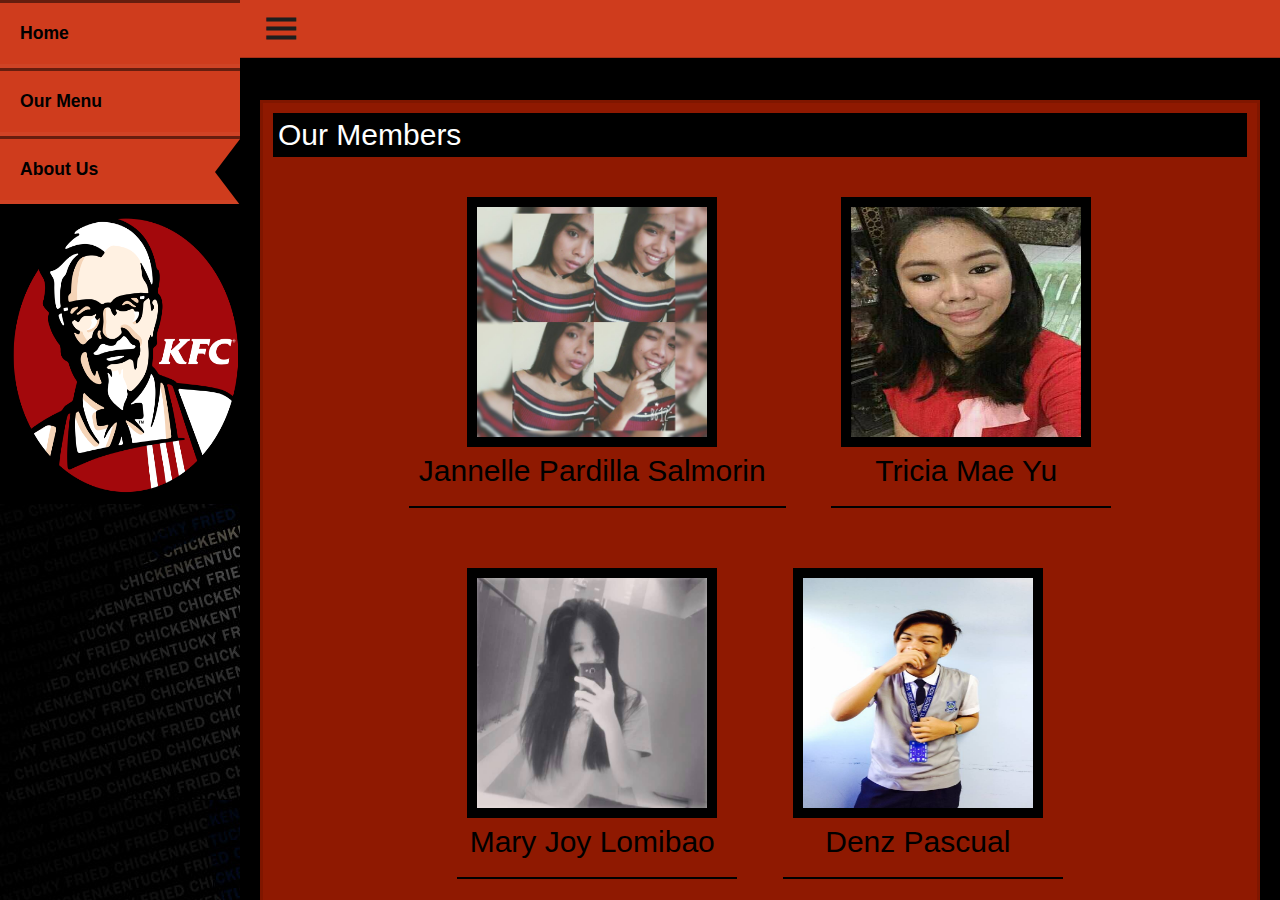
<file: aboutus.html>
<!DOCTYPE html>
<html >
<head>
  <meta charset="UTF-8">
  <title>About Us | KFC</title>
    <link rel="shortcut icon" type="image/x-icon" href="images/favicon.jpg" />
      <link rel="stylesheet" href="menu.css">

  
</head>

<body background="img src="kfc_wallpaper_by_sand3rr.jpg">
  <div id="wrapper">
  <div id="leftWrapper">
      <div id="listView" class="list"><b>
        <li><a href="index.html"><i class="fa fa-shopping-home"></i>Home</a></li>
        <li ><a href="menu.html"><i class="fa fa-shopping-list"></i>Our Menu</a></li>
        <li class="list-item-active"><a href="aboutus.html"><i class="fa fa-shopping-user"></i>About Us</a></li></b>
        <img src="images/wow.png">
        
      </div>
    </div>

    <div id="rightWrapper">
      <div id="header"><a id="fullPage" href="#">|||</a></div>
      <div id="contentWrapper">
        <article id="showCase">
          <div class="article-header">Our Members</div>
          <section>
            <a href="https://www.facebook.com/dxmntard.rios" class="cover-link" target="blank"><img src="images/16113903_1065676053559519_5444669811954138384_n.jpg"><br>Jannelle Pardilla Salmorin</a>
          </section>
          <section>
            <a href="https://www.facebook.com/triciamae.yu" class="cover-link" target="blank"><img src="images/12814548_1001323109936451_3996219052913531243_n.jpg"><br>Tricia Mae Yu</a>
          </section>
          
          <section>
            <a href="https://www.facebook.com/itsmeh.skuukzkymenggg" class="cover-link" target="blank"><img src="images/14642484_843341992467710_7316479788707743483_n.jpg"><br>Mary Joy Lomibao</a>
          </section>
          
          <section>
            <a href="https://www.facebook.com/miracleeeezz" class="cover-link" target="blank"><img src="images/15940550_1203475103082302_2558446023394852384_n.jpg"><br>Denz Pascual</a>
          </section>

          <section>
             <a href="https://www.facebook.com/orendaingren01" class="cover-link" target="blank"><img src="images/14691036_1209163372455939_7108620616039246576_n.jpg"><br>Gren Keyzer Orendain</a>
          </section>

          <section>
             <a href="https://www.facebook.com/watsupyoww" class="cover-link" target="blank"><img src="images/17202922_1362738077080053_2490050223558859010_n.jpg"><br>Bruce Lanado</a>
          </section>

</article>
</div>
      </div>
    </div>
</div>
  <script src='http://cdnjs.cloudflare.com/ajax/libs/jquery/2.1.3/jquery.min.js'></script>

    <script src="js/index.js"></script>

</body>
</html>
</file>
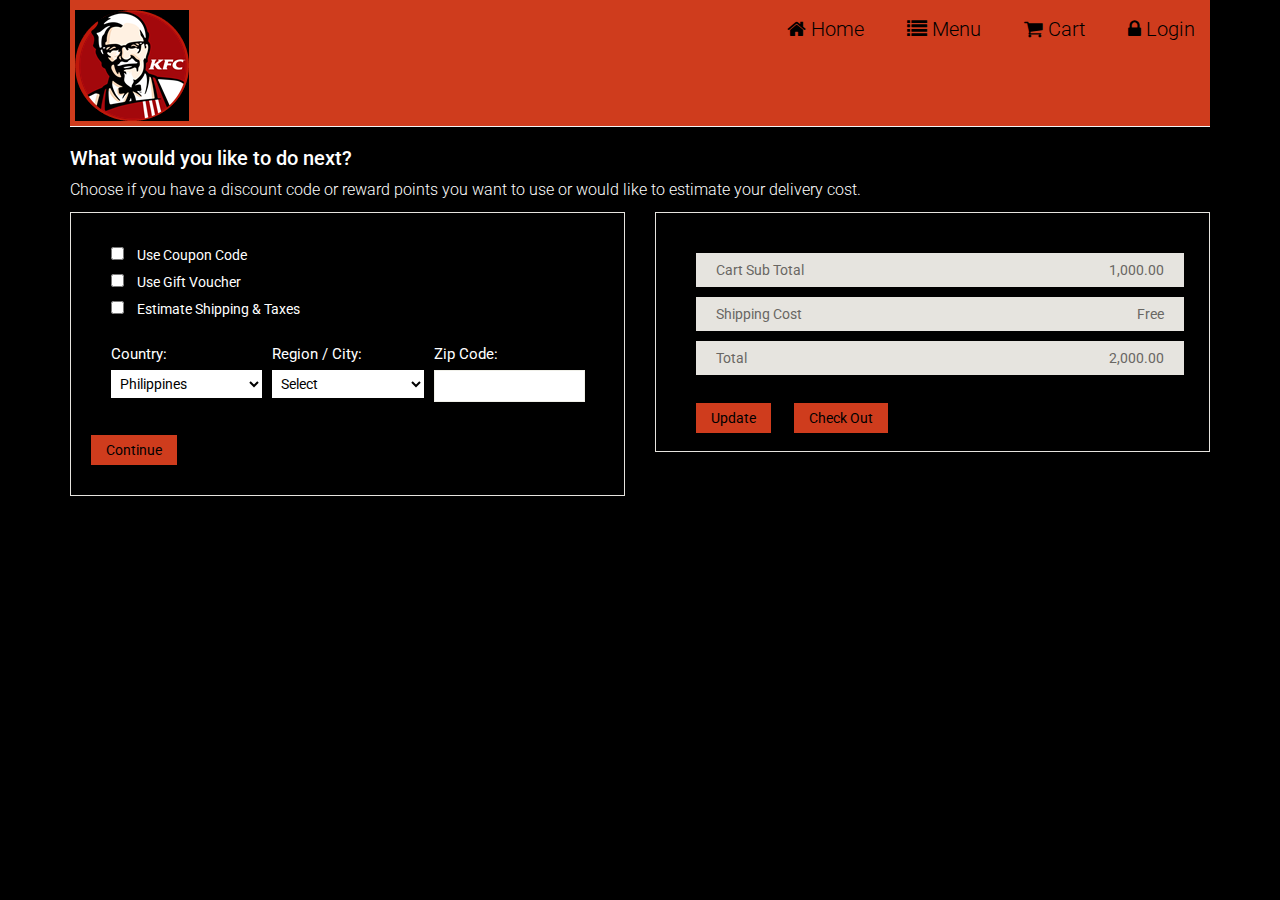
<file: cart.html>
<!DOCTYPE html>
<html lang="en">
<head>
    <meta charset="utf-8">
    <meta name="viewport" content="width=device-width, initial-scale=1.0">
    <meta name="description" content="">
    <meta name="author" content="">
    <title>Cart | KFC</title>
    <link rel="shortcut icon" type="image/x-icon" href="images/favicon.jpg" />
    <link href="css/bootstrap.min.css" rel="stylesheet">
    <link href="css/font-awesome.min.css" rel="stylesheet">
	<link href="css/main.css" rel="stylesheet">
	<link href="css/responsive.css" rel="stylesheet">
</head>

<body>
	<div class="header-middle">
			<div class="container">
				<div class="row">
					<div class="col-sm-4">
						<div class="logo pull-left">
							<a href="index.html"><img src="images/logo.png" alt="" /></a>
						</div>
					</div>
					<div class="col-sm-8">
						<div class="shop-menu pull-right">
							<ul class="nav navbar-nav"><b>
								<li><a href="index.html"><i class="fa fa-home"></i> Home</a></li>
								<li><a href="menu.html"><i class="fa fa-list"></i> Menu</a></li>
								<li><a href="cart.html"><i class="fa fa-shopping-cart"></i> Cart</a></li>
								<li><a href="login.html"><i class="fa fa-lock"></i> Login</a></li></b>
							</ul>
						</div>
					</div>
				</div>
			</div>
		</div>
				

	<section id="do_action">
		<div class="container">
			<div class="heading">
				<h3>What would you like to do next?</h3>
				<p>Choose if you have a discount code or reward points you want to use or would like to estimate your delivery cost.</p>
			</div>
			<div class="row">
				<div class="col-sm-6">
					<div class="chose_area">
						<ul class="user_option">
							<li>
								<input type="checkbox">
								<label>Use Coupon Code</label>
							</li>
							<li>
								<input type="checkbox">
								<label>Use Gift Voucher</label>
							</li>
							<li>
								<input type="checkbox">
								<label>Estimate Shipping & Taxes</label>
							</li>
						</ul>
						<ul class="user_info">
							<li class="single_field">
								<label>Country:</label>
								<select>
									<option>Philippines</option>
									<option>United States</option>
									<option>Korea</option>
									<option>China</option>
									<option>Japan</option>
									<option>Saudi Arabia</option>
									<option>Taiwan</option>
									<option>Singapore</option>
								</select>
								
							</li>
							<li class="single_field">
								<label>Region / City:</label>
								<select>
									<option>Select</option>
									<option>Caloocan City</option>
									<option>Quezon City</option>
									<option>Davao City</option>
									<option>New York City</option>
									<option>Baekje</option>
									<option>Silla</option>
									<option>Dubai</option>
								</select>
							
							</li>
							<li class="single_field zip-field">
								<label>Zip Code:</label>
								<input type="text">
							</li>
						</ul>
						<a class="btn btn-default check_out" href="">Continue</a>
					</div>
				</div>
				<div class="col-sm-6">
					<div class="total_area">
						<ul>
							<li>Cart Sub Total <span>1,000.00</span></li>
							<li>Shipping Cost <span>Free</span></li>
							<li>Total <span>2,000.00</span></li>
						</ul>
							<a class="btn btn-default update" href="">Update</a>
							<a class="btn btn-default check_out" href="">Check Out</a>
					</div>
				</div>
			</div>
		</div>
	</section>
    <script src="js/jquery.js"></script>
	<script src="js/bootstrap.min.js"></script>
	<script src="js/jquery.scrollUp.min.js"></script>
    <script src="js/main.js"></script>
</body>
</html>
</file>
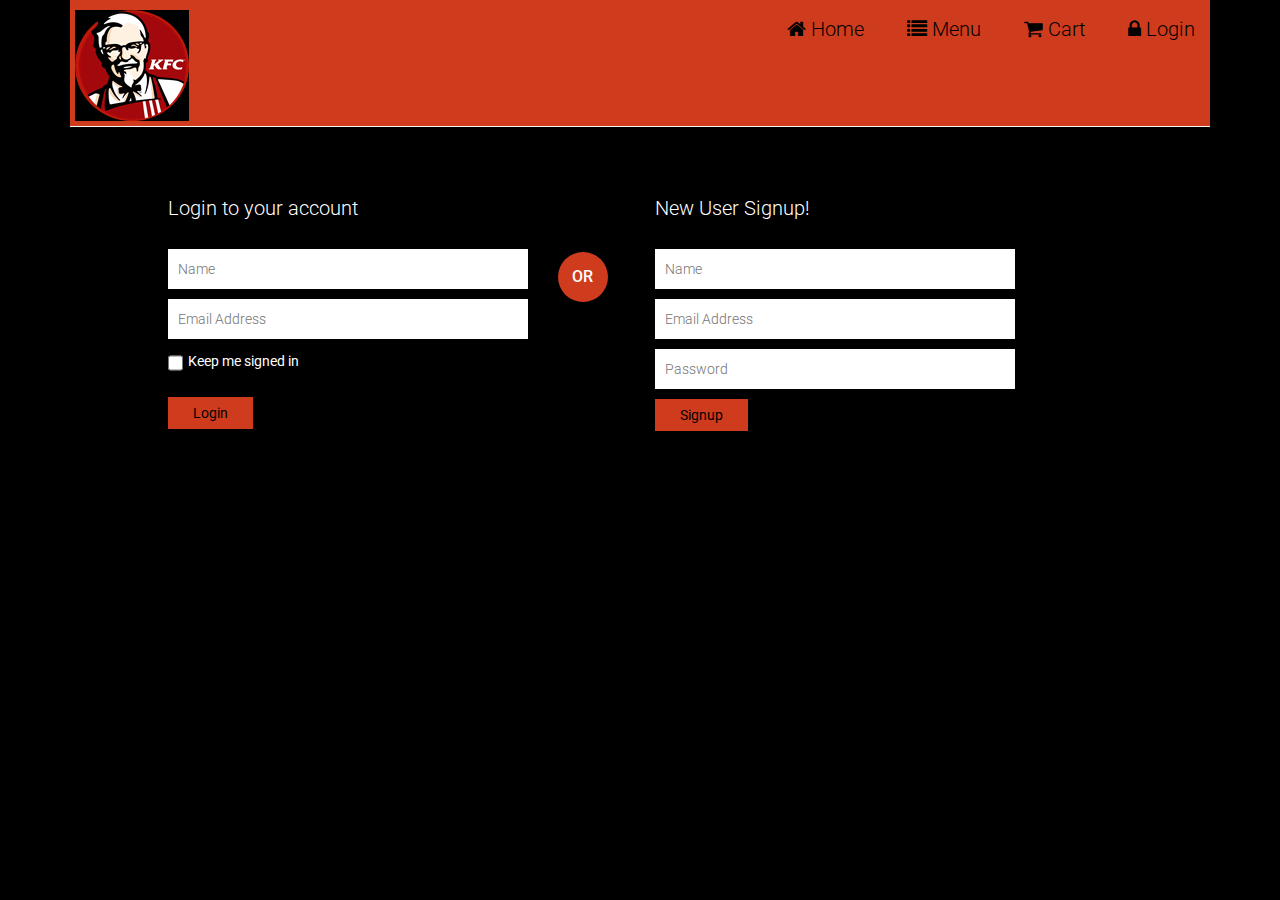
<file: login.html>
<!DOCTYPE html>
<html lang="en">
<head>
    <meta charset="utf-8">
    <meta name="viewport" content="width=device-width, initial-scale=1.0">
    <meta name="description" content="">
    <meta name="author" content="">
    <title>Login | KFC </title>
    <link rel="shortcut icon" type="image/x-icon" href="images/favicon.jpg" />
    <link href="css/bootstrap.min.css" rel="stylesheet">
    <link href="css/font-awesome.min.css" rel="stylesheet">
	<link href="css/main.css" rel="stylesheet">
	<link href="css/responsive.css" rel="stylesheet">
    
</head>

<body>
	<div class="header-middle">
			<div class="container">
				<div class="row">
					<div class="col-sm-4">
						<div class="logo pull-left">
							<a href="index.html"><img src="images/logo.png" alt="" /></a>
						</div>
					</div>
					<div class="col-sm-8">
						<div class="shop-menu pull-right">
							<ul class="nav navbar-nav"><b>
								<li><a href="index.html"><i class="fa fa-home"></i> Home</a></li>
								<li><a href="menu.html"><i class="fa fa-list"></i> Menu</a></li>
								<li><a href="cart.html"><i class="fa fa-shopping-cart"></i> Cart</a></li>
								<li><a href="login.html"><i class="fa fa-lock"></i> Login</a></li></b>
							</ul>
						</div>
					</div>
				</div>
			</div>
		</div>
		
	</header>
	
	<section id="form">
		<div class="container">
			<div class="row">
				<div class="col-sm-4 col-sm-offset-1">
					<div class="login-form"><!--login form-->
						<h2>Login to your account</h2>
						<form action="#">
							<input type="text" placeholder="Name" />
							<input type="email" placeholder="Email Address" />
							<span>
								<input type="checkbox" class="checkbox"> <font color="white">
								Keep me signed in</font>
							</span>
							<button type="submit" class="btn btn-default">Login</button>
						</form>
					</div>
				</div>
				<div class="col-sm-1">
					<h2 class="or">OR</h2>
				</div>
				<div class="col-sm-4">
					<div class="signup-form">
						<h2>New User Signup!</h2>
						<form action="#">
							<input type="text" placeholder="Name"/>
							<input type="email" placeholder="Email Address"/>
							<input type="password" placeholder="Password"/>
							<button type="submit" class="btn btn-default">Signup</button>
						</form>
					</div>
				</div>
			</div>
		</div>
	</section>
	

  
    <script src="js/jquery.js"></script>
    <script src="js/jquery.scrollUp.min.js"></script>
	<script src="js/bootstrap.min.js"></script>
    <script src="js/main.js"></script>
</body>
</html>
</file>
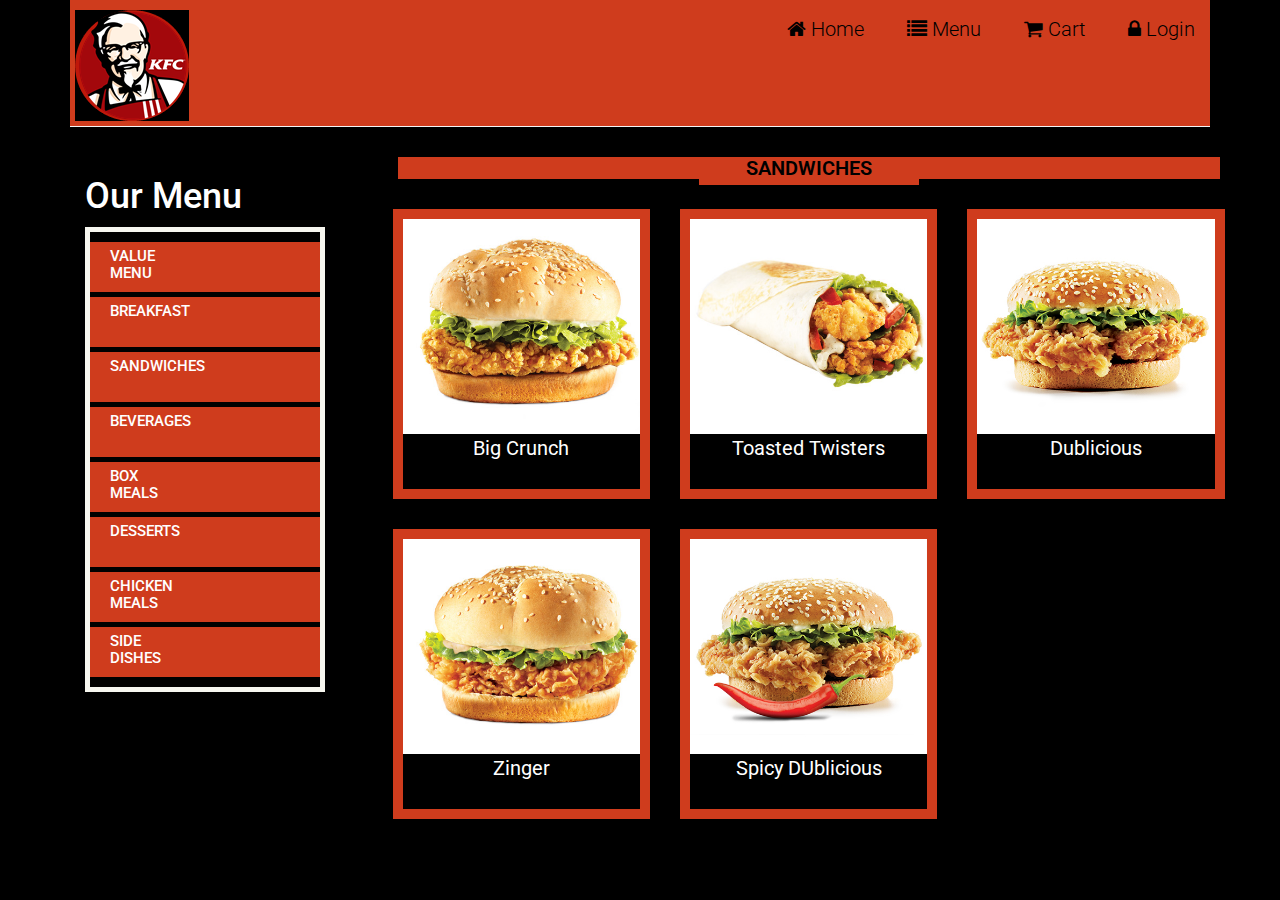
<file: menu1.html>
<!DOCTYPE html>
<html lang="en">
<head>
    <meta charset="utf-8">
    <meta name="viewport" content="width=device-width, initial-scale=1.0">
    <meta name="description" content="">
    <meta name="author" content="">
    <title>KFC | Sandwiches</title>
     <link rel="shortcut icon" type="image/x-icon" href="images/favicon.jpg" />
    <link href="css/bootstrap.min.css" rel="stylesheet">
    <link href="css/font-awesome.min.css" rel="stylesheet">

	<link href="css/main.css" rel="stylesheet">
	<link href="css/responsive.css" rel="stylesheet">
	
</head>

<body >
	<div class="header-middle">
			<div class="container">
				<div class="row">
					<div class="col-sm-4">
						<div class="logo pull-left">
							<a href="index.html"><img src="images/logo.png" alt="" /></a>
						</div>
					</div>
					<div class="col-sm-8">
						<div class="shop-menu pull-right">
							<ul class="nav navbar-nav"><b>
								<li><a href="index.html"><i class="fa fa-home"></i> Home</a></li>
								<li><a href="menu.html"><i class="fa fa-list"></i> Menu</a></li>
								<li><a href="cart.html"><i class="fa fa-shopping-cart"></i> Cart</a></li>
								<li><a href="login.html"><i class="fa fa-lock"></i> Login</a></li></b>
							</ul>
						</div>
					</div>
				</div>
			</div>
		</div>
				
	<div class="header-bottom">
			<div class="container">
				<div class="row">
					<div class="col-sm-9">
						
	
	<section>
		<div class="container">
			<div class="row">
				<div class="col-sm-3">
					<div class="left-sidebar">
					<h1>Our Menu</h1>
						<div class="panel-group category-products" id="accordian">
						<div class="panel panel-default">
								<div class="panel-heading">
									<h4 class="panel-title"><a href="menu2.html">Value Menu</a></h4>
								</div>
							</div>
							<div class="panel panel-default">
								<div class="panel-heading">
									<h4 class="panel-title"><a href="menu3.html">Breakfast</a></h4>
								</div>
							</div>
							
							<div class="panel panel-default">
								<div class="panel-heading">
									<h4 class="panel-title"><a href="menu1.html">Sandwiches</a></h4>
								</div>
							</div>
							<div class="panel panel-default">
								<div class="panel-heading">
									<h4 class="panel-title"><a href="menu4.html">Beverages</a></h4>
								</div>
							</div>
							<div class="panel panel-default">
								<div class="panel-heading">
									<h4 class="panel-title"><a href="menu5.html">Box Meals</a></h4>
								</div>
							</div>
							<div class="panel panel-default">
								<div class="panel-heading">
									<h4 class="panel-title"><a href="menu6.html">Desserts</a></h4>
								</div>
							</div>
							<div class="panel panel-default">
								<div class="panel-heading">
									<h4 class="panel-title"><a href="menu7.html">Chicken Meals</a></h4>
								</div>
							</div>
							<div class="panel panel-default">
								<div class="panel-heading">
									<h4 class="panel-title"><a href="menu8.html">Side Dishes</a></h4>
								</div>
							</div>
						</div>
					
					</div>
				</div>
				
				<div class="col-sm-9 padding-right">
					<div class="features_items"><!--features_items-->
						<h2 class="title text-center">Sandwiches</h2>
						<div class="col-sm-4">
							<div class="product-image-wrapper">
								<div class="single-products">
										<div class="productinfo text-center">
											<img src="images/1.jpg" alt="" />
											<p>Big Crunch</p>
										
										</div>
										<div class="product-overlay">
											<div class="overlay-content">
												<p>Big Crunch</p>
												<a href="#" class="btn btn-default add-to-cart"><i class="fa fa-shopping-cart"></i>Add to cart</a>
											</div>
										</div>
								</div>
							
							</div>
						</div>
						<div class="col-sm-4">
							<div class="product-image-wrapper">
								<div class="single-products">
									<div class="productinfo text-center">
										<img src="images/2.jpg" alt="" />
										<p>Toasted Twisters</p>
										
									</div>
									<div class="product-overlay">
										<div class="overlay-content">
											<p>Toasted Twisters</p>
											<a href="#" class="btn btn-default add-to-cart"><i class="fa fa-shopping-cart"></i>50.00</a>
										</div>
									</div>
								</div>
								
							</div>
						</div>
						<div class="col-sm-4">
							<div class="product-image-wrapper">
								<div class="single-products">
									<div class="productinfo text-center">
										<img src="images/3.jpg" alt="" />
										<p>Dublicious</p>
										
									</div>
									<div class="product-overlay">
										<div class="overlay-content">

											<p>Dublicious</p>
											<a href="#" class="btn btn-default add-to-cart"><i class="fa fa-shopping-cart"></i>39.00</a>
										</div>
									</div>
								</div>
								
							</div>
						</div>
						<div class="col-sm-4">
							<div class="product-image-wrapper">
								<div class="single-products">
									<div class="productinfo text-center">
										<img src="images/4.jpg" alt="" />
										<p>Zinger</p>
									</div>
									<div class="product-overlay">
										<div class="overlay-content">
											<p>Zinger</p>
											<a href="#" class="btn btn-default add-to-cart"><i class="fa fa-shopping-cart"></i>35.00</a>
										</div>
									</div>
								</div>
								
							</div>
						</div>
						<div class="col-sm-4">
							<div class="product-image-wrapper">
								<div class="single-products">
									<div class="productinfo text-center">
										<img src="images/5.jpg" alt="" />
										<p>Spicy DUblicious</p>
									</div>
									<div class="product-overlay">
										<div class="overlay-content">
											<p>Spicy DUblicious</p>
											<a href="#" class="btn btn-default add-to-cart"><i class="fa fa-shopping-cart"></i>60.00</a>
										</div>
									</div>
								</div>
						</div>
					</div>
					
					
					
				</div>
			</div>
		</div>
	</section>
		

  
    <script src="js/jquery.js"></script>
	<script src="js/bootstrap.min.js"></script>
	<script src="js/jquery.scrollUp.min.js"></script>
    <script src="js/main.js"></script>
</body>
</html>
</file>
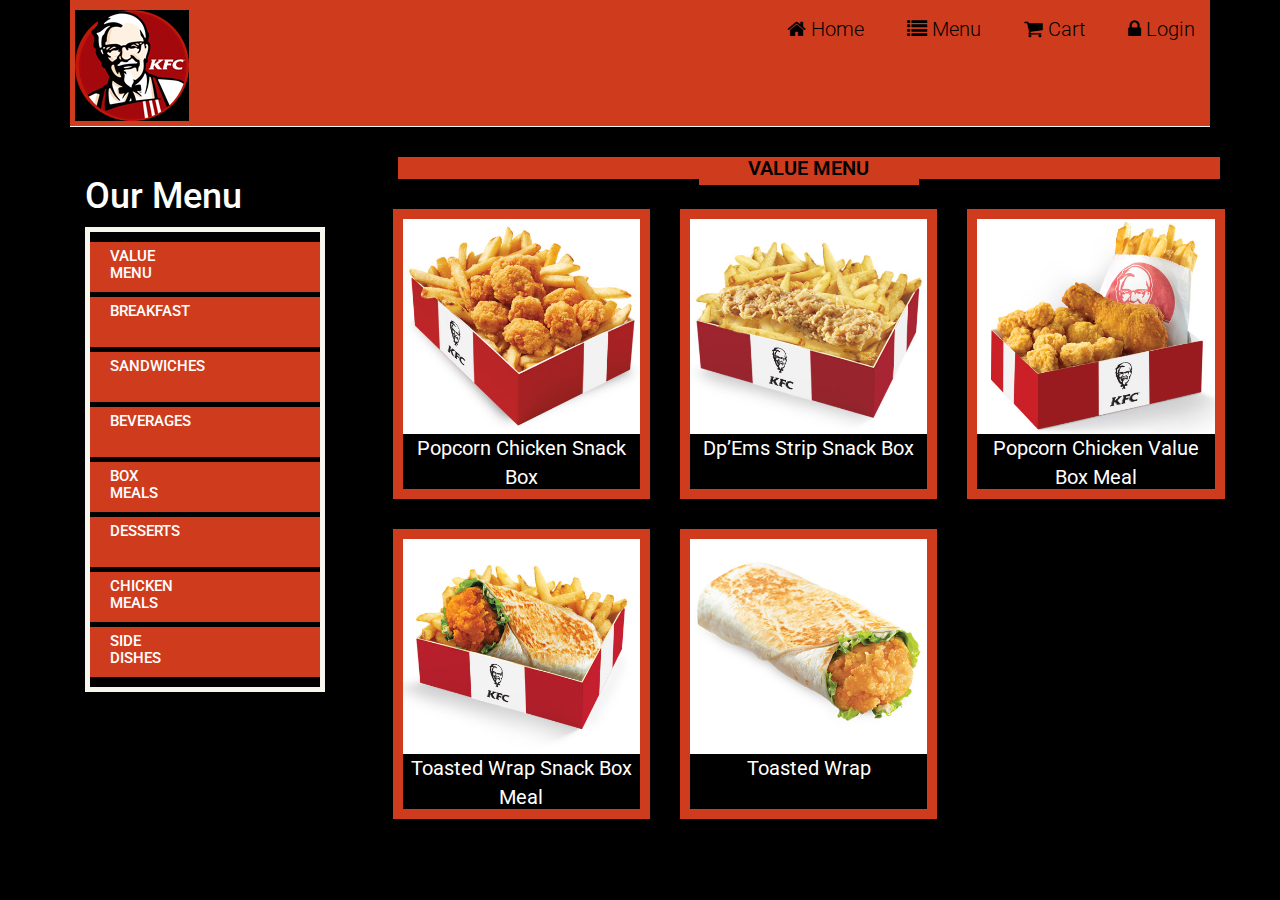
<file: menu2.html>
<!DOCTYPE html>
<html lang="en">
<head>
    <meta charset="utf-8">
    <meta name="viewport" content="width=device-width, initial-scale=1.0">
    <meta name="description" content="">
    <meta name="author" content="">
    <title>KFC | Walue Meals</title>
     <link rel="shortcut icon" type="image/x-icon" href="images/favicon.jpg" />
    <link href="css/bootstrap.min.css" rel="stylesheet">
    <link href="css/font-awesome.min.css" rel="stylesheet">

	<link href="css/main.css" rel="stylesheet">
	<link href="css/responsive.css" rel="stylesheet">
	
</head>

<body >
	<div class="header-middle">
			<div class="container">
				<div class="row">
					<div class="col-sm-4">
						<div class="logo pull-left">
							<a href="index.html"><img src="images/logo.png" alt="" /></a>
						</div>
					</div>
					<div class="col-sm-8">
						<div class="shop-menu pull-right">
							<ul class="nav navbar-nav"><b>
								<li><a href="index.html"><i class="fa fa-home"></i> Home</a></li>
								<li><a href="menu.html"><i class="fa fa-list"></i> Menu</a></li>
								<li><a href="cart.html"><i class="fa fa-shopping-cart"></i> Cart</a></li>
								<li><a href="login.html"><i class="fa fa-lock"></i> Login</a></li></b>
							</ul>
						</div>
					</div>
				</div>
			</div>
		</div>
				
	<div class="header-bottom">
			<div class="container">
				<div class="row">
					<div class="col-sm-9">
						
	
	<section>
		<div class="container">
			<div class="row">
				<div class="col-sm-3">
					<div class="left-sidebar">
					<h1>Our Menu</h1>
						<div class="panel-group category-products" id="accordian">
							<div class="panel panel-default">
								<div class="panel-heading">
									<h4 class="panel-title"><a href="menu2.html">Value Menu</a></h4>
								</div>
							</div>
							<div class="panel panel-default">
								<div class="panel-heading">
									<h4 class="panel-title"><a href="menu3.html">Breakfast</a></h4>
								</div>
							</div>
							
							<div class="panel panel-default">
								<div class="panel-heading">
									<h4 class="panel-title"><a href="menu1.html">Sandwiches</a></h4>
								</div>
							</div>
							<div class="panel panel-default">
								<div class="panel-heading">
									<h4 class="panel-title"><a href="menu4.html">Beverages</a></h4>
								</div>
							</div>
							<div class="panel panel-default">
								<div class="panel-heading">
									<h4 class="panel-title"><a href="menu5.html">Box Meals</a></h4>
								</div>
							</div>
							<div class="panel panel-default">
								<div class="panel-heading">
									<h4 class="panel-title"><a href="menu6.html">Desserts</a></h4>
								</div>
							</div>
							<div class="panel panel-default">
								<div class="panel-heading">
									<h4 class="panel-title"><a href="menu7.html">Chicken Meals</a></h4>
								</div>
							</div>
							<div class="panel panel-default">
								<div class="panel-heading">
									<h4 class="panel-title"><a href="menu8.html">Side Dishes</a></h4>
								</div>
							</div>
						</div>
					
					</div>
				</div>
				
				<div class="col-sm-9 padding-right">
					<div class="features_items">
						<h2 class="title text-center">Value Menu</h2>
						<div class="col-sm-4">
							<div class="product-image-wrapper">
								<div class="single-products">
										<div class="productinfo text-center">
											<img src="images/v1.jpg" alt="" />
											<p>Popcorn Chicken Snack Box</p>
										
										</div>
										<div class="product-overlay">
											<div class="overlay-content">
												<p>Popcorn Chicken Snack Box</p>
												<a href="#" class="btn btn-default add-to-cart"><i class="fa fa-shopping-cart"></i>60.00</a>
											</div>
										</div>
								</div>
							
							</div>
						</div>
						<div class="col-sm-4">
							<div class="product-image-wrapper">
								<div class="single-products">
									<div class="productinfo text-center">
										<img src="images/v2.jpg" alt="" />
										<p>Dp’Ems Strip Snack Box</p>
										
									</div>
									<div class="product-overlay">
										<div class="overlay-content">
											<p>Dp’Ems Strip Snack Box</p>
											<a href="#" class="btn btn-default add-to-cart"><i class="fa fa-shopping-cart"></i>80.00</a>
										</div>
									</div>
								</div>
								
							</div>
						</div>
						<div class="col-sm-4">
							<div class="product-image-wrapper">
								<div class="single-products">
									<div class="productinfo text-center">
										<img src="images/v3.jpg" alt="" />
										<p>Popcorn Chicken Value Box Meal</p>
										
									</div>
									<div class="product-overlay">
										<div class="overlay-content">

											<p>Popcorn Chicken Value Box Meal</p>
											<a href="#" class="btn btn-default add-to-cart"><i class="fa fa-shopping-cart"></i>90.00</a>
										</div>
									</div>
								</div>
								
							</div>
						</div>
						<div class="col-sm-4">
							<div class="product-image-wrapper">
								<div class="single-products">
									<div class="productinfo text-center">
										<img src="images/v4.jpg" alt="" />
										<p>Toasted Wrap Snack Box Meal</p>
									</div>
									<div class="product-overlay">
										<div class="overlay-content">
											<p>Toasted Wrap Snack Box Meal</p>
											<a href="#" class="btn btn-default add-to-cart"><i class="fa fa-shopping-cart"></i>20.00</a>
										</div>
									</div>
								</div>
								
							</div>
						</div>
						<div class="col-sm-4">
							<div class="product-image-wrapper">
								<div class="single-products">
									<div class="productinfo text-center">
										<img src="images/v5.jpg" alt="" />
										<p>Toasted Wrap</p>
									</div>
									<div class="product-overlay">
										<div class="overlay-content">
											<p>Toasted Wrap</p>
											<a href="#" class="btn btn-default add-to-cart"><i class="fa fa-shopping-cart"></i>15.00</a>
										</div>
									</div>
								</div>
						</div>
					</div>
					
					
					
				</div>
			</div>
		</div>
	</section>
		

  
    <script src="js/jquery.js"></script>
	<script src="js/bootstrap.min.js"></script>
	<script src="js/jquery.scrollUp.min.js"></script>
    <script src="js/main.js"></script>
</body>
</html>
</file>
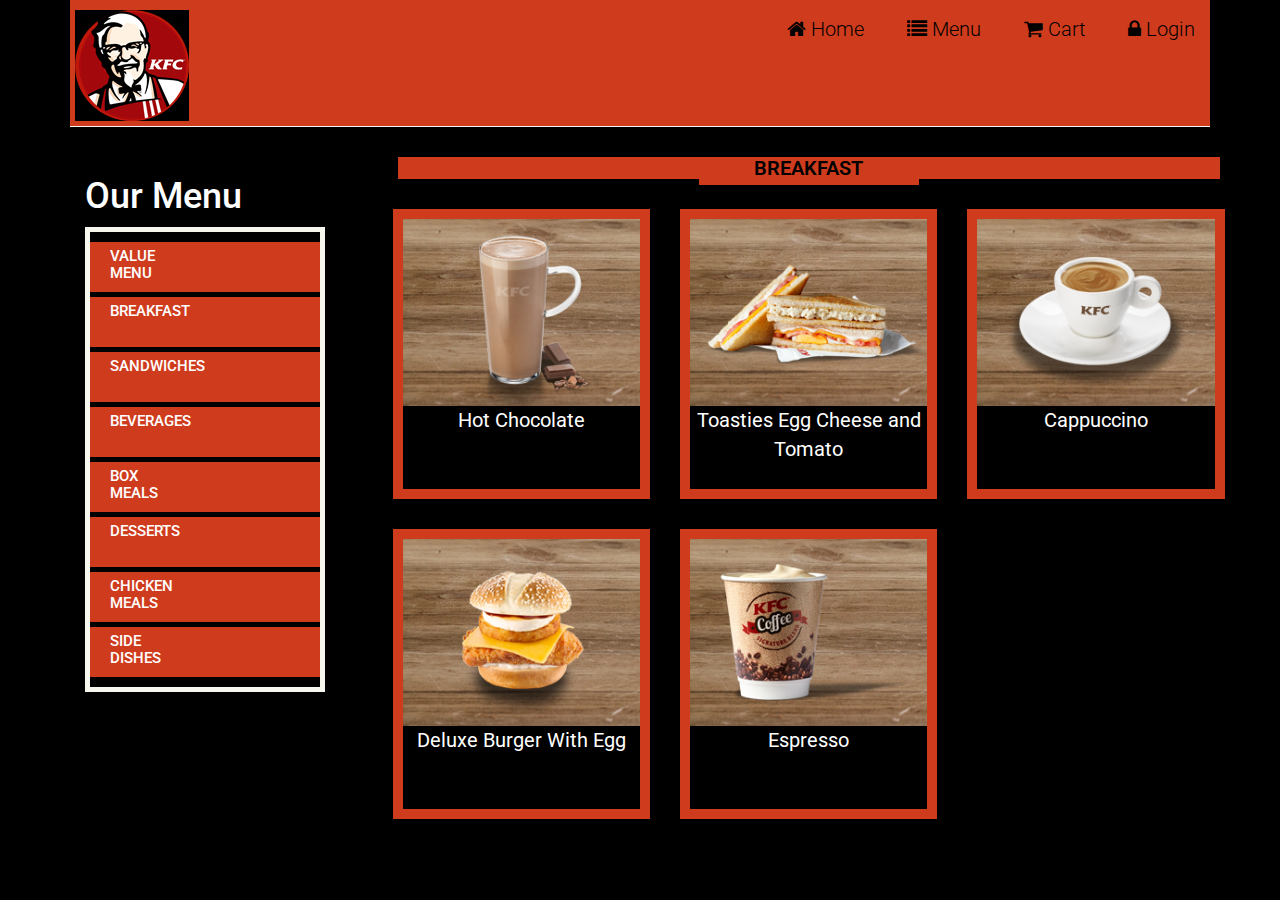
<file: menu3.html>
<!DOCTYPE html>
<html lang="en">
<head>
    <meta charset="utf-8">
    <meta name="viewport" content="width=device-width, initial-scale=1.0">
    <meta name="description" content="">
    <meta name="author" content="">
    <title>KFC | Breakfast</title>
     <link rel="shortcut icon" type="image/x-icon" href="images/favicon.jpg" />
    <link href="css/bootstrap.min.css" rel="stylesheet">
    <link href="css/font-awesome.min.css" rel="stylesheet">

	<link href="css/main.css" rel="stylesheet">
	<link href="css/responsive.css" rel="stylesheet">
	
</head><!--/head-->
<body >
	<div class="header-middle"><!--header-middle-->
			<div class="container">
				<div class="row">
					<div class="col-sm-4">
						<div class="logo pull-left">
							<a href="index.html"><img src="images/logo.png" alt="" /></a>
						</div>
					</div>
					<div class="col-sm-8">
						<div class="shop-menu pull-right">
							<ul class="nav navbar-nav"><b>
								<li><a href="index.html"><i class="fa fa-home"></i> Home</a></li>
								<li><a href="menu.html"><i class="fa fa-list"></i> Menu</a></li>
								<li><a href="cart.html"><i class="fa fa-shopping-cart"></i> Cart</a></li>
								<li><a href="login.html"><i class="fa fa-lock"></i> Login</a></li></b>
							</ul>
						</div>
					</div>
				</div>
			</div>
		</div>
				<!--/header-middle-->
	<div class="header-bottom"><!--header-bottom-->
			<div class="container">
				<div class="row">
					<div class="col-sm-9">
						
	
	<section>
		<div class="container">
			<div class="row">
				<div class="col-sm-3">
					<div class="left-sidebar">
					<h1>Our Menu</h1>
						<div class="panel-group category-products" id="accordian"><!--category-products-->
						<div class="panel panel-default">
								<div class="panel-heading">
									<h4 class="panel-title"><a href="menu2.html">Value Menu</a></h4>
								</div>
							</div>
							<div class="panel panel-default">
								<div class="panel-heading">
									<h4 class="panel-title"><a href="menu3.html">Breakfast</a></h4>
								</div>
							</div>
							
							<div class="panel panel-default">
								<div class="panel-heading">
									<h4 class="panel-title"><a href="menu1.html">Sandwiches</a></h4>
								</div>
							</div>
							<div class="panel panel-default">
								<div class="panel-heading">
									<h4 class="panel-title"><a href="menu4.html">Beverages</a></h4>
								</div>
							</div>
							<div class="panel panel-default">
								<div class="panel-heading">
									<h4 class="panel-title"><a href="menu5.html">Box Meals</a></h4>
								</div>
							</div>
							<div class="panel panel-default">
								<div class="panel-heading">
									<h4 class="panel-title"><a href="menu6.html">Desserts</a></h4>
								</div>
							</div>
							<div class="panel panel-default">
								<div class="panel-heading">
									<h4 class="panel-title"><a href="menu7.html">Chicken Meals</a></h4>
								</div>
							</div>
							<div class="panel panel-default">
								<div class="panel-heading">
									<h4 class="panel-title"><a href="menu8.html">Side Dishes</a></h4>
								</div>
							</div>
						</div><!--/category-products-->
					
					</div>
				</div>
				
				<div class="col-sm-9 padding-right">
					<div class="features_items"><!--features_items-->
						<h2 class="title text-center">Breakfast</h2>
						<div class="col-sm-4">
							<div class="product-image-wrapper">
								<div class="single-products">
										<div class="productinfo text-center">
											<img src="images/b6.png" alt="" />
											<p>Hot Chocolate</p>
										
										</div>
										<div class="product-overlay">
											<div class="overlay-content">
												<p>Hot Chocolate</p>
												<a href="#" class="btn btn-default add-to-cart"><i class="fa fa-shopping-cart"></i>19.00</a>
											</div>
										</div>
								</div>
							
							</div>
							<div class="product-image-wrapper">
								<div class="single-products">
										<div class="productinfo text-center">
											<img src="images/b1.png" alt="" />
											<p>Deluxe Burger With Egg</p>
										
										</div>
										<div class="product-overlay">
											<div class="overlay-content">
												<p>Deluxe Burger With Egg</p>
												<a href="#" class="btn btn-default add-to-cart"><i class="fa fa-shopping-cart"></i>39.00</a>
											</div>
										</div>
								</div>
							
							</div>
						</div>
						<div class="col-sm-4">
							<div class="product-image-wrapper">
								<div class="single-products">
									<div class="productinfo text-center">
										<img src="images/b5.png" alt="" />
										<p>Toasties Egg Cheese and Tomato</p>
										
									</div>
									<div class="product-overlay">
										<div class="overlay-content">
											<p>Toasties Egg Cheese and Tomato</p>
											<a href="#" class="btn btn-default add-to-cart"><i class="fa fa-shopping-cart"></i>19.00</a>
										</div>
									</div>
								</div>
								
							</div>
						</div>
						<div class="col-sm-4">
							<div class="product-image-wrapper">
								<div class="single-products">
									<div class="productinfo text-center">
										<img src="images/b4.png" alt="" />
										<p>Cappuccino</p>
										
									</div>
									<div class="product-overlay">
										<div class="overlay-content">

											<p>Cappuccino</p>
											<a href="#" class="btn btn-default add-to-cart"><i class="fa fa-shopping-cart"></i>18.00</a>
										</div>
									</div>
								</div>
								
							</div>
						</div>
						<div class="col-sm-4">
							<div class="product-image-wrapper">
								<div class="single-products">
									<div class="productinfo text-center">
										<img src="images/b3.png" alt="" />
										<p>Espresso</p>
									</div>
									<div class="product-overlay">
										<div class="overlay-content">
											<p>Espresso</p>
											<a href="#" class="btn btn-default add-to-cart"><i class="fa fa-shopping-cart"></i>12.00</a>
										</div>
									</div>
								</div>
								
							</div>
						</div>
						
					</div>
						<!--features_items-->
				</div>
			</div>
		</div>
	</section>
		

  
    <script src="js/jquery.js"></script>
	<script src="js/bootstrap.min.js"></script>
	<script src="js/jquery.scrollUp.min.js"></script>
    <script src="js/main.js"></script>
</body>
</html>
</file>
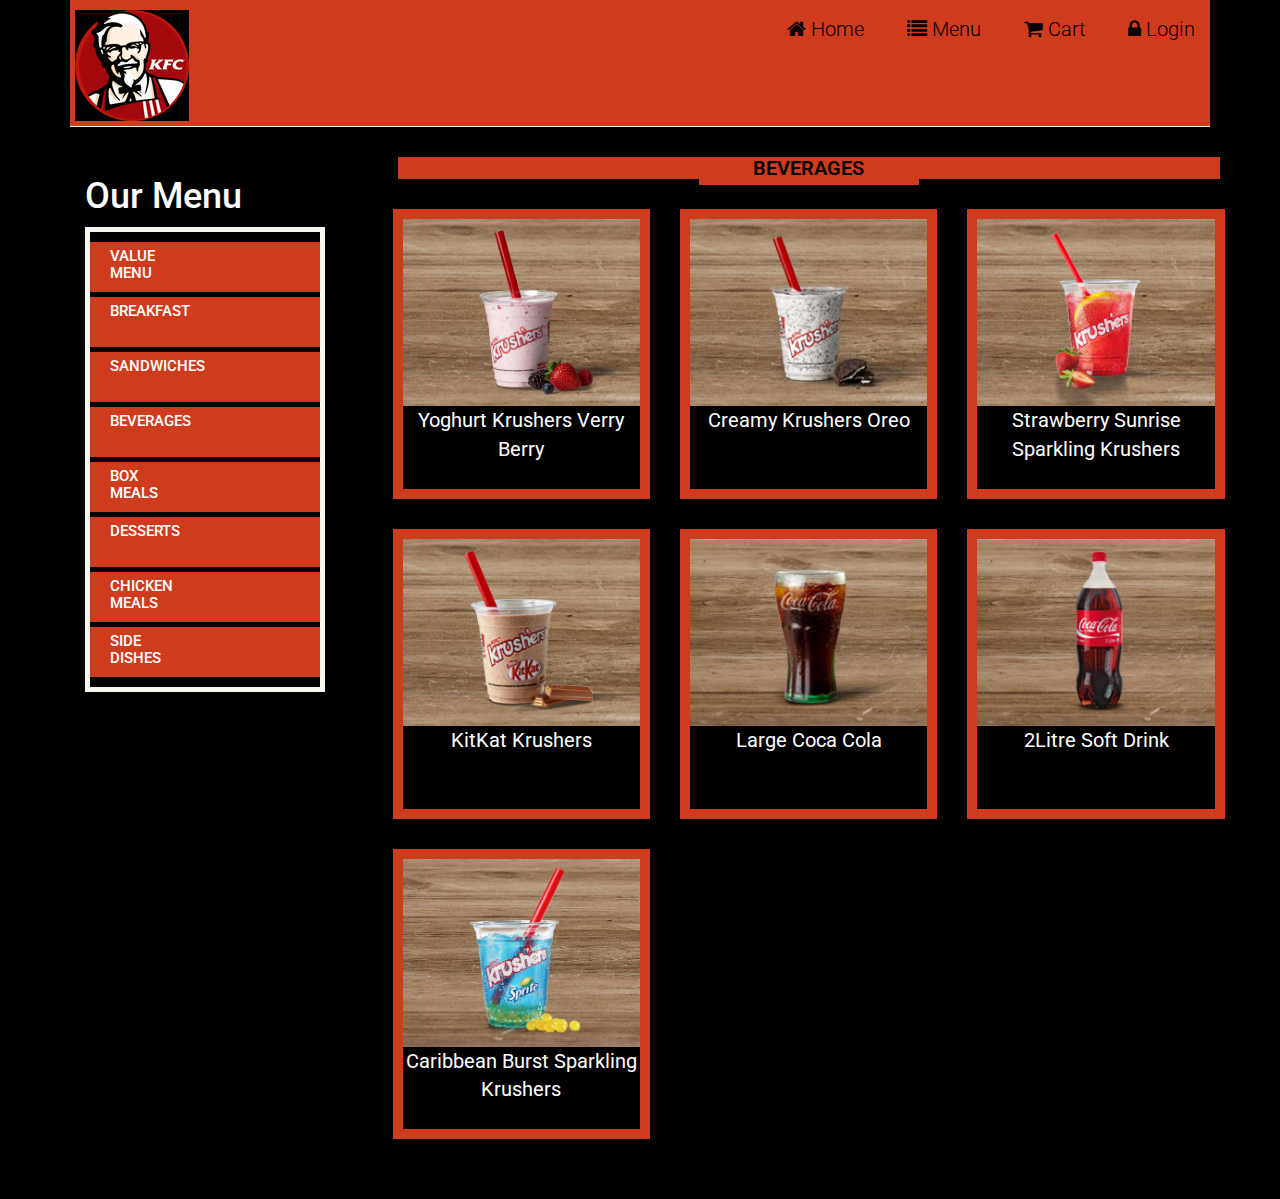
<file: menu4.html>
<!DOCTYPE html>
<html lang="en">
<head>
    <meta charset="utf-8">
    <meta name="viewport" content="width=device-width, initial-scale=1.0">
    <meta name="description" content="">
    <meta name="author" content="">
    <title>KFC | Beverages</title>
     <link rel="shortcut icon" type="image/x-icon" href="images/favicon.jpg" />
    <link href="css/bootstrap.min.css" rel="stylesheet">
    <link href="css/font-awesome.min.css" rel="stylesheet">

	<link href="css/main.css" rel="stylesheet">
	<link href="css/responsive.css" rel="stylesheet">
	
</head>

<body >
	<div class="header-middle">
			<div class="container">
				<div class="row">
					<div class="col-sm-4">
						<div class="logo pull-left">
							<a href="index.html"><img src="images/logo.png" alt="" /></a>
						</div>
					</div>
					<div class="col-sm-8">
						<div class="shop-menu pull-right">
							<ul class="nav navbar-nav"><b>
								<li><a href="index.html"><i class="fa fa-home"></i> Home</a></li>
								<li><a href="menu.html"><i class="fa fa-list"></i> Menu</a></li>
								<li><a href="cart.html"><i class="fa fa-shopping-cart"></i> Cart</a></li>
								<li><a href="login.html"><i class="fa fa-lock"></i> Login</a></li></b>
							</ul>
						</div>
					</div>
				</div>
			</div>
		</div>
				
	<div class="header-bottom">
			<div class="container">
				<div class="row">
					<div class="col-sm-9">
						
	
	<section>
		<div class="container">
			<div class="row">
				<div class="col-sm-3">
					<div class="left-sidebar">
					<h1>Our Menu</h1>
						<div class="panel-group category-products" id="accordian">
						<div class="panel panel-default">
								<div class="panel-heading">
									<h4 class="panel-title"><a href="menu2.html">Value Menu</a></h4>
								</div>
							</div>
							<div class="panel panel-default">
								<div class="panel-heading">
									<h4 class="panel-title"><a href="menu3.html">Breakfast</a></h4>
								</div>
							</div>
							
							<div class="panel panel-default">
								<div class="panel-heading">
									<h4 class="panel-title"><a href="menu1.html">Sandwiches</a></h4>
								</div>
							</div>
							<div class="panel panel-default">
								<div class="panel-heading">
									<h4 class="panel-title"><a href="menu4.html">Beverages</a></h4>
								</div>
							</div>
							<div class="panel panel-default">
								<div class="panel-heading">
									<h4 class="panel-title"><a href="menu5.html">Box Meals</a></h4>
								</div>
							</div>
							<div class="panel panel-default">
								<div class="panel-heading">
									<h4 class="panel-title"><a href="menu6.html">Desserts</a></h4>
								</div>
							</div>
							<div class="panel panel-default">
								<div class="panel-heading">
									<h4 class="panel-title"><a href="menu7.html">Chicken Meals</a></h4>
								</div>
							</div>
							<div class="panel panel-default">
								<div class="panel-heading">
									<h4 class="panel-title"><a href="menu8.html">Side Dishes</a></h4>
								</div>
							</div>
						</div>
					
					</div>
				</div>
				
				<div class="col-sm-9 padding-right">
					<div class="features_items"><!--features_items-->
						<h2 class="title text-center">Beverages</h2>
						<div class="col-sm-4">
							<div class="product-image-wrapper">
								<div class="single-products">
										<div class="productinfo text-center">
											<img src="images/bv1.png" alt="" />
											<p>Yoghurt Krushers Verry Berry</p>
										
										</div>
										<div class="product-overlay">
											<div class="overlay-content">
												<p>Yoghurt Krushers Verry Berry</p>
												<a href="#" class="btn btn-default add-to-cart"><i class="fa fa-shopping-cart"></i>21.00</a>
											</div>
										</div>
								</div>
							
							</div>
						</div>
						<div class="col-sm-4">
							<div class="product-image-wrapper">
								<div class="single-products">
									<div class="productinfo text-center">
										<img src="images/bv2.png" alt="" />
										<p>Creamy Krushers Oreo</p>
										
									</div>
									<div class="product-overlay">
										<div class="overlay-content">
											<p>Creamy Krushers Oreo</p>
											<a href="#" class="btn btn-default add-to-cart"><i class="fa fa-shopping-cart"></i>21.00</a>
										</div>
									</div>
								</div>
								
							</div>
						</div>
						<div class="col-sm-4">
							<div class="product-image-wrapper">
								<div class="single-products">
									<div class="productinfo text-center">
										<img src="images/bv3.png" alt="" />
										<p>Strawberry Sunrise Sparkling Krushers</p>
										
									</div>
									<div class="product-overlay">
										<div class="overlay-content">

											<p>Strawberry Sunrise Sparkling Krushers</p>
											<a href="#" class="btn btn-default add-to-cart"><i class="fa fa-shopping-cart"></i>15.00</a>
										</div>
									</div>
								</div>
								
							</div>
						</div>
						<div class="col-sm-4">
							<div class="product-image-wrapper">
								<div class="single-products">
									<div class="productinfo text-center">
										<img src="images/bv4.png" alt="" />
										<p>KitKat Krushers</p>
									</div>
									<div class="product-overlay">
										<div class="overlay-content">
											<p>KitKat Krushers</p>
											<a href="#" class="btn btn-default add-to-cart"><i class="fa fa-shopping-cart"></i>23.00</a>
										</div>
									</div>
								</div>
								
							</div>
						</div>
						<div class="col-sm-4">
							<div class="product-image-wrapper">
								<div class="single-products">
									<div class="productinfo text-center">
										<img src="images/bv5.png" alt="" />
										<p>Large Coca Cola</p>
									</div>
									<div class="product-overlay">
										<div class="overlay-content">
											<p>Large Coca Cola</p>
											<a href="#" class="btn btn-default add-to-cart"><i class="fa fa-shopping-cart"></i>19.00</a>
										</div>
									</div>
								</div>
							</div>
						</div>
						<div class="col-sm-4">
							<div class="product-image-wrapper">
								<div class="single-products">
									<div class="productinfo text-center">
										<img src="images/bv6.png" alt="" />
										<p>2Litre Soft Drink</p>
									</div>
									<div class="product-overlay">
										<div class="overlay-content">
											<p>2Litre Soft Drink</p>
											<a href="#" class="btn btn-default add-to-cart"><i class="fa fa-shopping-cart"></i>26.00</a>
										</div>
									</div>
								</div>
							</div>
						</div>
						<div class="col-sm-4">
							<div class="product-image-wrapper">
								<div class="single-products">
									<div class="productinfo text-center">
										<img src="images/bv7.jpg" alt="" />
										<p>Caribbean Burst Sparkling Krushers</p>
									</div>
									<div class="product-overlay">
										<div class="overlay-content">
											<p>Caribbean Burst Sparkling Krushers</p>
											<a href="#" class="btn btn-default add-to-cart"><i class="fa fa-shopping-cart"></i>15.00</a>
										</div>
									</div>
								</div>
							</div>
						</div>
						
				</div>
			</div>
		</div>
	</section>
		

  
    <script src="js/jquery.js"></script>
	<script src="js/bootstrap.min.js"></script>
	<script src="js/jquery.scrollUp.min.js"></script>
    <script src="js/main.js"></script>
</body>
</html>
</file>
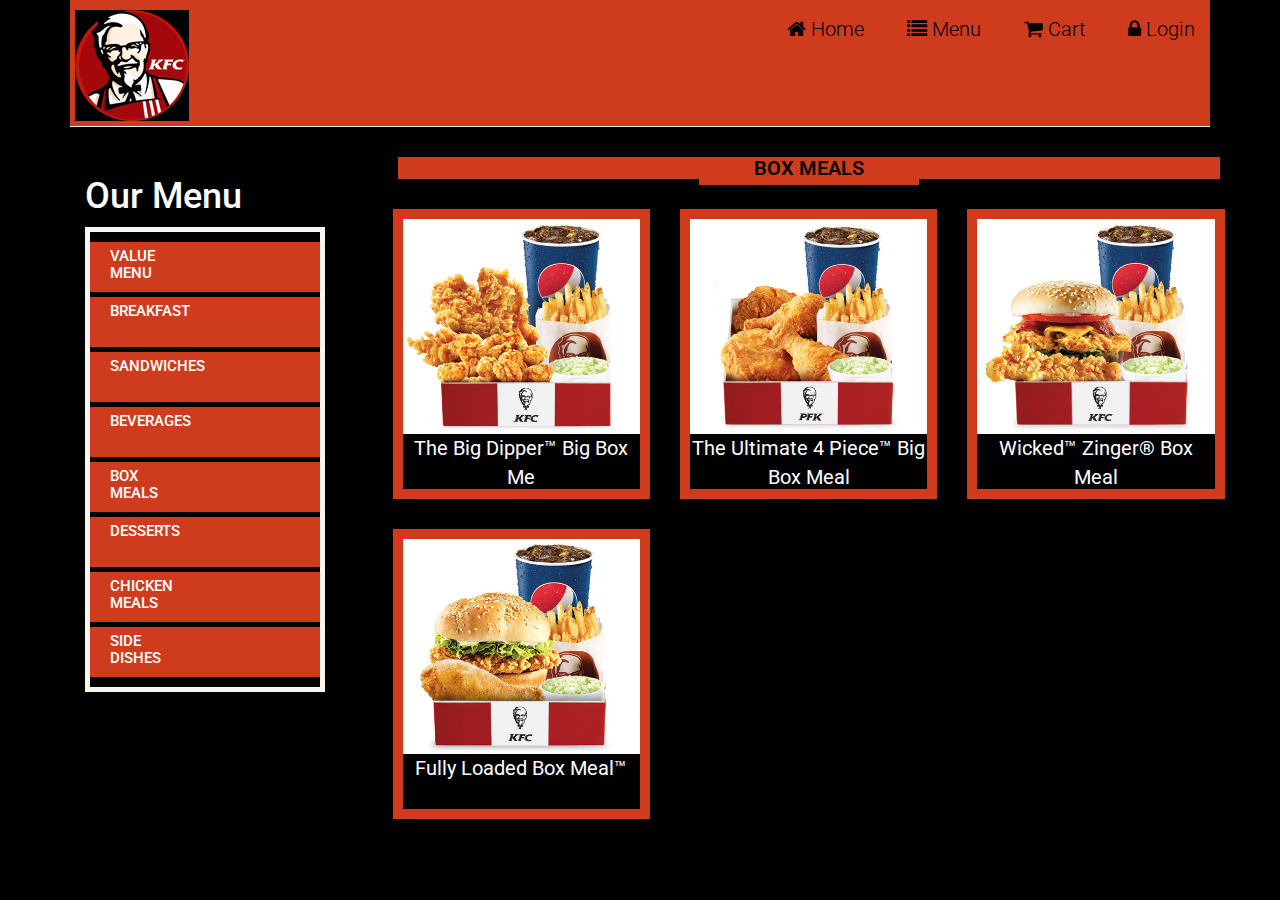
<file: menu5.html>
<!DOCTYPE html>
<html lang="en">
<head>
    <meta charset="utf-8">
    <meta name="viewport" content="width=device-width, initial-scale=1.0">
    <meta name="description" content="">
    <meta name="author" content="">
    <title>KFC | Box Meals</title>
     <link rel="shortcut icon" type="image/x-icon" href="images/favicon.jpg" />
    <link href="css/bootstrap.min.css" rel="stylesheet">
    <link href="css/font-awesome.min.css" rel="stylesheet">

	<link href="css/main.css" rel="stylesheet">
	<link href="css/responsive.css" rel="stylesheet">
	
</head>

<body >
	<div class="header-middle">
			<div class="container">
				<div class="row">
					<div class="col-sm-4">
						<div class="logo pull-left">
							<a href="index.html"><img src="images/logo.png" alt="" /></a>
						</div>
					</div>
					<div class="col-sm-8">
						<div class="shop-menu pull-right">
							<ul class="nav navbar-nav"><b>
								<li><a href="index.html"><i class="fa fa-home"></i> Home</a></li>
								<li><a href="menu.html"><i class="fa fa-list"></i> Menu</a></li>
								<li><a href="cart.html"><i class="fa fa-shopping-cart"></i> Cart</a></li>
								<li><a href="login.html"><i class="fa fa-lock"></i> Login</a></li></b>
							</ul>
						</div>
					</div>
				</div>
			</div>
		</div>
				
	<div class="header-bottom">
			<div class="container">
				<div class="row">
					<div class="col-sm-9">
						
	
	<section>
		<div class="container">
			<div class="row">
				<div class="col-sm-3">
					<div class="left-sidebar">
					<h1>Our Menu</h1>
						<div class="panel-group category-products" id="accordian">
						<div class="panel panel-default">
								<div class="panel-heading">
									<h4 class="panel-title"><a href="menu2.html">Value Menu</a></h4>
								</div>
							</div>
							<div class="panel panel-default">
								<div class="panel-heading">
									<h4 class="panel-title"><a href="menu3.html">Breakfast</a></h4>
								</div>
							</div>
							
							<div class="panel panel-default">
								<div class="panel-heading">
									<h4 class="panel-title"><a href="menu1.html">Sandwiches</a></h4>
								</div>
							</div>
							<div class="panel panel-default">
								<div class="panel-heading">
									<h4 class="panel-title"><a href="menu4.html">Beverages</a></h4>
								</div>
							</div>
							<div class="panel panel-default">
								<div class="panel-heading">
									<h4 class="panel-title"><a href="menu5.html">Box Meals</a></h4>
								</div>
							</div>
							<div class="panel panel-default">
								<div class="panel-heading">
									<h4 class="panel-title"><a href="menu6.html">Desserts</a></h4>
								</div>
							</div>
							<div class="panel panel-default">
								<div class="panel-heading">
									<h4 class="panel-title"><a href="menu7.html">Chicken Meals</a></h4>
								</div>
							</div>
							<div class="panel panel-default">
								<div class="panel-heading">
									<h4 class="panel-title"><a href="menu8.html">Side Dishes</a></h4>
								</div>
							</div>
						</div>
					
					</div>
				</div>
				
				<div class="col-sm-9 padding-right">
					<div class="features_items">
						<h2 class="title text-center">Box Meals</h2>
						<div class="col-sm-4">
							<div class="product-image-wrapper">
								<div class="single-products">
										<div class="productinfo text-center">
											<img src="images/bm1.jpg" alt="" />
											<p>The Big Dipper™ Big Box Me</p>
										
										</div>
										<div class="product-overlay">
											<div class="overlay-content">
												<p>The Big Dipper™ Big Box Me</p>
												<a href="#" class="btn btn-default add-to-cart"><i class="fa fa-shopping-cart"></i>75.00</a>
											</div>
										</div>
								</div>
							
							</div>
						</div>
						<div class="col-sm-4">
							<div class="product-image-wrapper">
								<div class="single-products">
									<div class="productinfo text-center">
										<img src="images/bm2.jpg" alt="" />
										<p>The Ultimate 4 Piece™ Big Box Meal</p>
										
									</div>
									<div class="product-overlay">
										<div class="overlay-content">
											<p>The Ultimate 4 Piece™ Big Box Meal</p>
											<a href="#" class="btn btn-default add-to-cart"><i class="fa fa-shopping-cart"></i>150.00</a>
										</div>
									</div>
								</div>
								
							</div>
						</div>
						<div class="col-sm-4">
							<div class="product-image-wrapper">
								<div class="single-products">
									<div class="productinfo text-center">
										<img src="images/bm3.jpg" alt="" />
										<p>Wicked™ Zinger® Box Meal</p>
										
									</div>
									<div class="product-overlay">
										<div class="overlay-content">

											<p>Wicked™ Zinger® Box Meal</p>
											<a href="#" class="btn btn-default add-to-cart"><i class="fa fa-shopping-cart"></i>80.00</a>
										</div>
									</div>
								</div>
								
							</div>
						</div>
						<div class="col-sm-4">
							<div class="product-image-wrapper">
								<div class="single-products">
									<div class="productinfo text-center">
										<img src="images/bm4.jpg" alt="" />
										<p>Fully Loaded Box Meal™</p>
									</div>
									<div class="product-overlay">
										<div class="overlay-content">
											<p>Fully Loaded Box Meal™</p>
											<a href="#" class="btn btn-default add-to-cart"><i class="fa fa-shopping-cart"></i>90.00</a>
										</div>
									</div>
								</div>
								
							</div>
						</div>
						
				</div>
			</div>
		</div>
	</section>
		

  
    <script src="js/jquery.js"></script>
	<script src="js/bootstrap.min.js"></script>
	<script src="js/jquery.scrollUp.min.js"></script>
    <script src="js/main.js"></script>
</body>
</html>
</file>
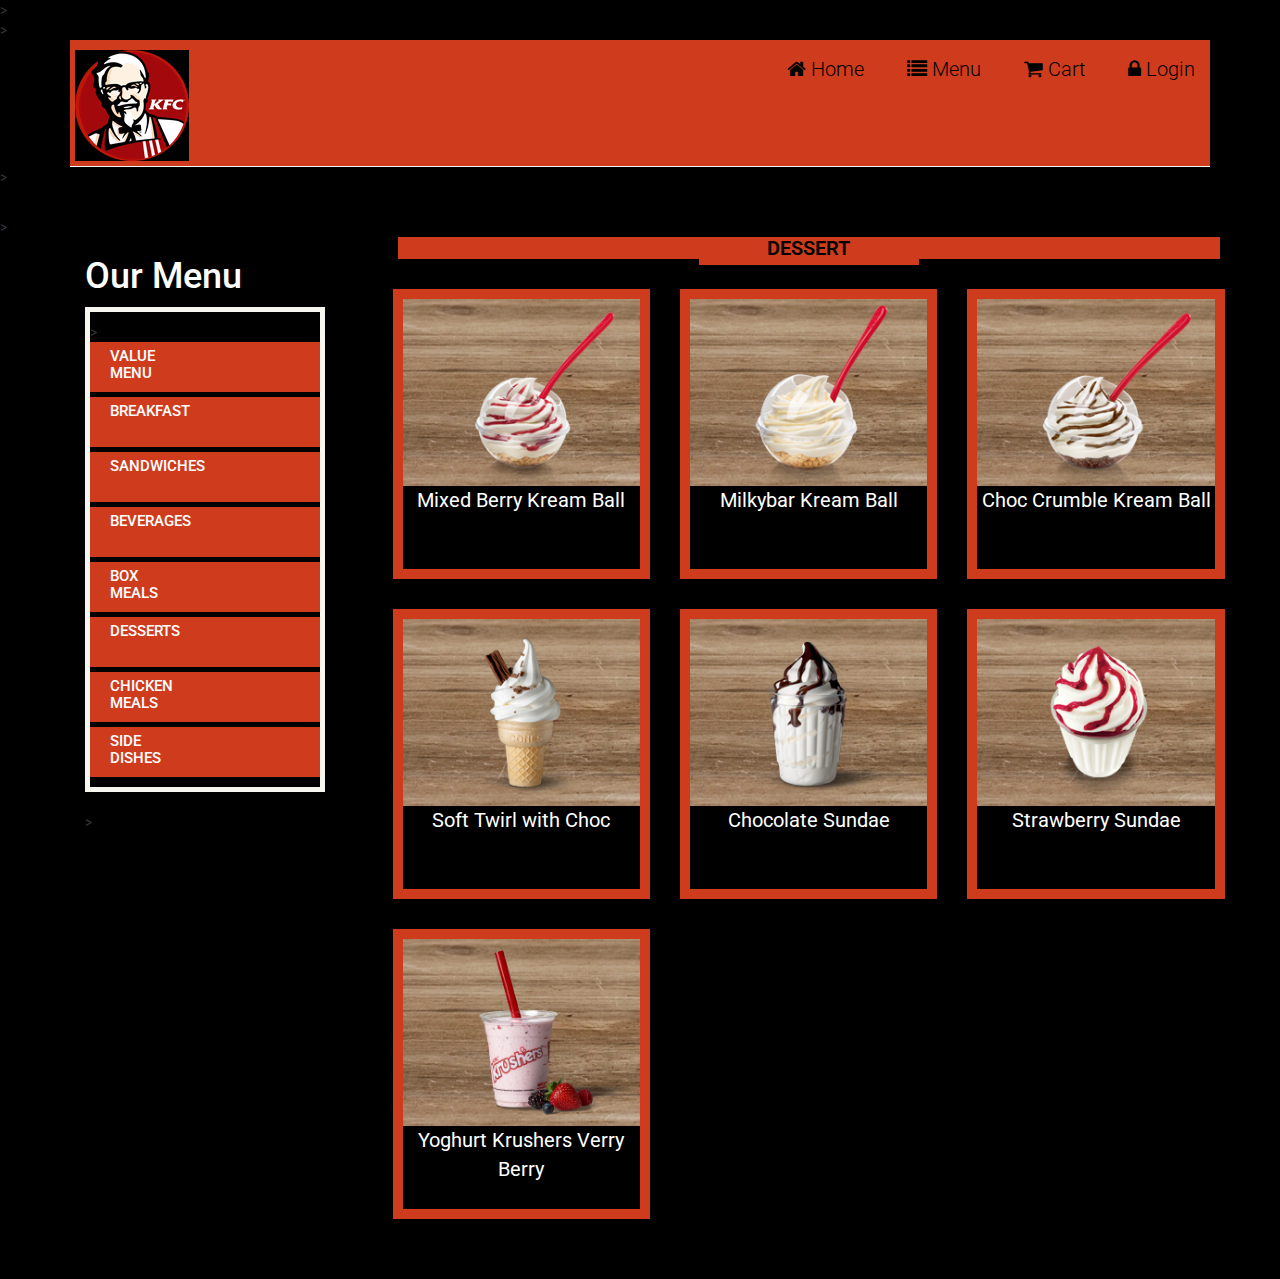
<file: menu6.html>
<!DOCTYPE html>
<html lang="en">
<head>
    <meta charset="utf-8">
    <meta name="viewport" content="width=device-width, initial-scale=1.0">
    <meta name="description" content="">
    <meta name="author" content="">
    <title>KFC | Desserts</title>
     <link rel="shortcut icon" type="image/x-icon" href="images/favicon.jpg" />
    <link href="css/bootstrap.min.css" rel="stylesheet">
    <link href="css/font-awesome.min.css" rel="stylesheet">

	<link href="css/main.css" rel="stylesheet">
	<link href="css/responsive.css" rel="stylesheet">
	
</head>>

<body >
	<div class="header-middle">>
			<div class="container">
				<div class="row">
					<div class="col-sm-4">
						<div class="logo pull-left">
							<a href="index.html"><img src="images/logo.png" alt="" /></a>
						</div>
					</div>
					<div class="col-sm-8">
						<div class="shop-menu pull-right">
							<ul class="nav navbar-nav"><b>
								<li><a href="index.html"><i class="fa fa-home"></i> Home</a></li>
								<li><a href="menu.html"><i class="fa fa-list"></i> Menu</a></li>
								<li><a href="cart.html"><i class="fa fa-shopping-cart"></i> Cart</a></li>
								<li><a href="login.html"><i class="fa fa-lock"></i> Login</a></li></b>
							</ul>
						</div>
					</div>
				</div>
			</div>
		</div>
				>
	<div class="header-bottom">>
			<div class="container">
				<div class="row">
					<div class="col-sm-9">
						
	
	<section>
		<div class="container">
			<div class="row">
				<div class="col-sm-3">
					<div class="left-sidebar">
					<h1>Our Menu</h1>
						<div class="panel-group category-products" id="accordian">>
						<div class="panel panel-default">
								<div class="panel-heading">
									<h4 class="panel-title"><a href="menu2.html">Value Menu</a></h4>
								</div>
							</div>
							<div class="panel panel-default">
								<div class="panel-heading">
									<h4 class="panel-title"><a href="menu3.html">Breakfast</a></h4>
								</div>
							</div>
							
							<div class="panel panel-default">
								<div class="panel-heading">
									<h4 class="panel-title"><a href="menu1.html">Sandwiches</a></h4>
								</div>
							</div>
							<div class="panel panel-default">
								<div class="panel-heading">
									<h4 class="panel-title"><a href="menu4.html">Beverages</a></h4>
								</div>
							</div>
							<div class="panel panel-default">
								<div class="panel-heading">
									<h4 class="panel-title"><a href="menu5.html">Box Meals</a></h4>
								</div>
							</div>
							<div class="panel panel-default">
								<div class="panel-heading">
									<h4 class="panel-title"><a href="menu6.html">Desserts</a></h4>
								</div>
							</div>
							<div class="panel panel-default">
								<div class="panel-heading">
									<h4 class="panel-title"><a href="menu7.html">Chicken Meals</a></h4>
								</div>
							</div>
							<div class="panel panel-default">
								<div class="panel-heading">
									<h4 class="panel-title"><a href="menu8.html">Side Dishes</a></h4>
								</div>
							</div>
						</div>>
					
					</div>
				</div>
				
				<div class="col-sm-9 padding-right">
					<div class="features_items">
						<h2 class="title text-center">Dessert</h2>
						<div class="col-sm-4">
							<div class="product-image-wrapper">
								<div class="single-products">
										<div class="productinfo text-center">
											<img src="images/d2.png" alt="" />
											<p>Mixed Berry Kream Ball</p>
										
										</div>
										<div class="product-overlay">
											<div class="overlay-content">
												<p>Mixed Berry Kream Ball</p>
												<a href="#" class="btn btn-default add-to-cart"><i class="fa fa-shopping-cart"></i>19.00</a>
											</div>
										</div>
								</div>
							
							</div>
						</div>
						<div class="col-sm-4">
							<div class="product-image-wrapper">
								<div class="single-products">
									<div class="productinfo text-center">
										<img src="images/d1.png" alt="" />
										<p>Milkybar Kream Ball</p>
									</div>
									<div class="product-overlay">
										<div class="overlay-content">
											<p>Milkybar Kream Ball</p>
											<a href="#" class="btn btn-default add-to-cart"><i class="fa fa-shopping-cart"></i>19.00</a>
										</div>
									</div>
								</div>
							</div>
						</div>
						<div class="col-sm-4">
							<div class="product-image-wrapper">
								<div class="single-products">
									<div class="productinfo text-center">
										<img src="images/d3.png" alt="" />
										<p>Choc Crumble Kream Ball</p>
										
									</div>
									<div class="product-overlay">
										<div class="overlay-content">
											<p>Choc Crumble Kream Ball</p>
											<a href="#" class="btn btn-default add-to-cart"><i class="fa fa-shopping-cart"></i>19.00</a>
										</div>
									</div>
								</div>
								
							</div>
						</div>
						<div class="col-sm-4">
							<div class="product-image-wrapper">
								<div class="single-products">
									<div class="productinfo text-center">
										<img src="images/d4.png" alt="" />
										<p>Soft Twirl with Choc</p>
										
									</div>
									<div class="product-overlay">
										<div class="overlay-content">

											<p>Soft Twirl with Choc</p>
											<a href="#" class="btn btn-default add-to-cart"><i class="fa fa-shopping-cart"></i>10.00</a>
										</div>
									</div>
								</div>
								
							</div>
						</div>
						<div class="col-sm-4">
							<div class="product-image-wrapper">
								<div class="single-products">
									<div class="productinfo text-center">
										<img src="images/d5.png" alt="" />
										<p>Chocolate Sundae</p>
									</div>
									<div class="product-overlay">
										<div class="overlay-content">
											<p>Chocolate Sundae</p>
											<a href="#" class="btn btn-default add-to-cart"><i class="fa fa-shopping-cart"></i>15.00</a>
										</div>
									</div>
								</div>
								
							</div>
						</div>
						<div class="col-sm-4">
							<div class="product-image-wrapper">
								<div class="single-products">
									<div class="productinfo text-center">
										<img src="images/d6.png" alt="" />
										<p>Strawberry Sundae</p>
									</div>
									<div class="product-overlay">
										<div class="overlay-content">
											<p>Strawberry Sundae</p>
											<a href="#" class="btn btn-default add-to-cart"><i class="fa fa-shopping-cart"></i>13.00</a>
										</div>
									</div>
								</div>
							</div>
						</div>
						<div class="col-sm-4">
							<div class="product-image-wrapper">
								<div class="single-products">
									<div class="productinfo text-center">
										<img src="images/d7.png" alt="" />
										<p>Yoghurt Krushers Verry Berry</p>
									</div>
									<div class="product-overlay">
										<div class="overlay-content">
											<p>Yoghurt Krushers Verry Berry</p>
											<a href="#" class="btn btn-default add-to-cart"><i class="fa fa-shopping-cart"></i>22.00</a>
										</div>
									</div>
								</div>
							</div>
						</div>
				</div>
			</div>
		</div>
	</section>
		

  
    <script src="js/jquery.js"></script>
	<script src="js/bootstrap.min.js"></script>
	<script src="js/jquery.scrollUp.min.js"></script>
    <script src="js/main.js"></script>
</body>
</html>
</file>
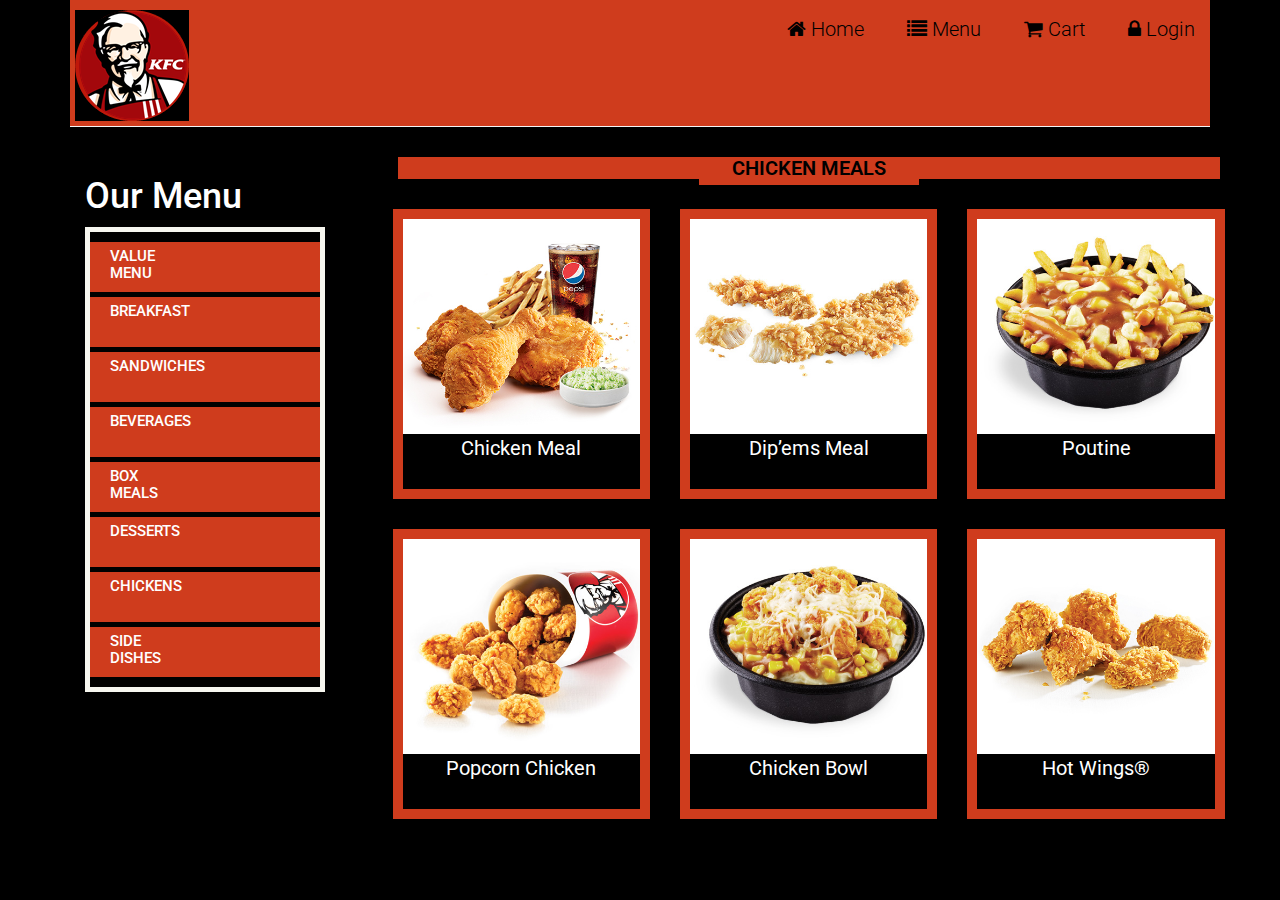
<file: menu7.html>
<!DOCTYPE html>
<html lang="en">
<head>
    <meta charset="utf-8">
    <meta name="viewport" content="width=device-width, initial-scale=1.0">
    <meta name="description" content="">
    <meta name="author" content="">
    <title>KFC | Chicken Meal</title>
     <link rel="shortcut icon" type="image/x-icon" href="images/favicon.jpg" />
    <link href="css/bootstrap.min.css" rel="stylesheet">
    <link href="css/font-awesome.min.css" rel="stylesheet">

	<link href="css/main.css" rel="stylesheet">
	<link href="css/responsive.css" rel="stylesheet">
	
</head>

<body >
	<div class="header-middle">
			<div class="container">
				<div class="row">
					<div class="col-sm-4">
						<div class="logo pull-left">
							<a href="index.html"><img src="images/logo.png" alt="" /></a>
						</div>
					</div>
					<div class="col-sm-8">
						<div class="shop-menu pull-right">
							<ul class="nav navbar-nav"><b>
								<li><a href="index.html"><i class="fa fa-home"></i> Home</a></li>
								<li><a href="menu.html"><i class="fa fa-list"></i> Menu</a></li>
								<li><a href="cart.html"><i class="fa fa-shopping-cart"></i> Cart</a></li>
								<li><a href="login.html"><i class="fa fa-lock"></i> Login</a></li></b>
							</ul>
						</div>
					</div>
				</div>
			</div>
		</div>
				
	<div class="header-bottom">
			<div class="container">
				<div class="row">
					<div class="col-sm-9">
						
	
	<section>
		<div class="container">
			<div class="row">
				<div class="col-sm-3">
					<div class="left-sidebar">
					<h1>Our Menu</h1>
						<div class="panel-group category-products" id="accordian">
						<div class="panel panel-default">
								<div class="panel-heading">
									<h4 class="panel-title"><a href="menu2.html">Value Menu</a></h4>
								</div>
							</div>
							<div class="panel panel-default">
								<div class="panel-heading">
									<h4 class="panel-title"><a href="menu3.html">Breakfast</a></h4>
								</div>
							</div>
							
							<div class="panel panel-default">
								<div class="panel-heading">
									<h4 class="panel-title"><a href="menu1.html">Sandwiches</a></h4>
								</div>
							</div>
							<div class="panel panel-default">
								<div class="panel-heading">
									<h4 class="panel-title"><a href="menu4.html">Beverages</a></h4>
								</div>
							</div>
							<div class="panel panel-default">
								<div class="panel-heading">
									<h4 class="panel-title"><a href="menu5.html">Box Meals</a></h4>
								</div>
							</div>
							<div class="panel panel-default">
								<div class="panel-heading">
									<h4 class="panel-title"><a href="menu6.html">Desserts</a></h4>
								</div>
							</div>
							<div class="panel panel-default">
								<div class="panel-heading">
									<h4 class="panel-title"><a href="menu7.html">Chickens</a></h4>
								</div>
							</div>
							<div class="panel panel-default">
								<div class="panel-heading">
									<h4 class="panel-title"><a href="menu8.html">Side Dishes</a></h4>
								</div>
							</div>
						</div>
					
					</div>
				</div>
				
				<div class="col-sm-9 padding-right">
					<div class="features_items">
						<h2 class="title text-center">Chicken Meals</h2>
						<div class="col-sm-4">
							<div class="product-image-wrapper">
								<div class="single-products">
										<div class="productinfo text-center">
											<img src="images/c1.jpg" alt="" />
											<p>Chicken Meal</p>
										
										</div>
										<div class="product-overlay">
											<div class="overlay-content">
												<p>Chicken Meal</p>
												<a href="#" class="btn btn-default add-to-cart"><i class="fa fa-shopping-cart"></i>50.00</a>
											</div>
										</div>
								</div>
							
							</div>
							<div class="product-image-wrapper">
								<div class="single-products">
										<div class="productinfo text-center">
											<img src="images/c2.jpg" alt="" />
											<p>Popcorn Chicken</p>
										
										</div>
										<div class="product-overlay">
											<div class="overlay-content">
												<p>Popcorn Chicken</p>
												<a href="#" class="btn btn-default add-to-cart"><i class="fa fa-shopping-cart"></i>25.00</a>
											</div>
										</div>
								</div>
							
							</div>
						</div>
						<div class="col-sm-4">
							<div class="product-image-wrapper">
								<div class="single-products">
									<div class="productinfo text-center">
										<img src="images/c3.jpg" alt="" />
										<p>Dip’ems Meal</p>
										
									</div>
									<div class="product-overlay">
										<div class="overlay-content">
											<p>Dip’ems Meal</p>
											<a href="#" class="btn btn-default add-to-cart"><i class="fa fa-shopping-cart"></i>50.00</a>
										</div>
									</div>
								</div>
								
							</div>
						</div>
						<div class="col-sm-4">
							<div class="product-image-wrapper">
								<div class="single-products">
									<div class="productinfo text-center">
										<img src="images/c4.jpg" alt="" />
										<p>Poutine</p>
										
									</div>
									<div class="product-overlay">
										<div class="overlay-content">

											<p>Poutine</p>
											<a href="#" class="btn btn-default add-to-cart"><i class="fa fa-shopping-cart"></i>30.00</a>
										</div>
									</div>
								</div>
								
							</div>
						</div>
						<div class="col-sm-4">
							<div class="product-image-wrapper">
								<div class="single-products">
									<div class="productinfo text-center">
										<img src="images/c5.jpg" alt="" />
										<p>Chicken Bowl</p>
									</div>
									<div class="product-overlay">
										<div class="overlay-content">
											<p>Chicken Bowl</p>
											<a href="#" class="btn btn-default add-to-cart"><i class="fa fa-shopping-cart"></i>50.00</a>
										</div>
									</div>
								</div>
								
							</div>
						</div>
						<div class="col-sm-4">
							<div class="product-image-wrapper">
								<div class="single-products">
									<div class="productinfo text-center">
										<img src="images/c6.jpg" alt="" />
										<p>Hot Wings®</p>
									</div>
									<div class="product-overlay">
										<div class="overlay-content">
											<p>Hot Wings®</p>
											<a href="#" class="btn btn-default add-to-cart"><i class="fa fa-shopping-cart"></i>30.00</a>
										</div>
									</div>
								</div>
						</div>
					</div>
						
				</div>
			</div>
		</div>
	</section>
		

  
    <script src="js/jquery.js"></script>
	<script src="js/bootstrap.min.js"></script>
	<script src="js/jquery.scrollUp.min.js"></script>
    <script src="js/main.js"></script>
</body>
</html>
</file>
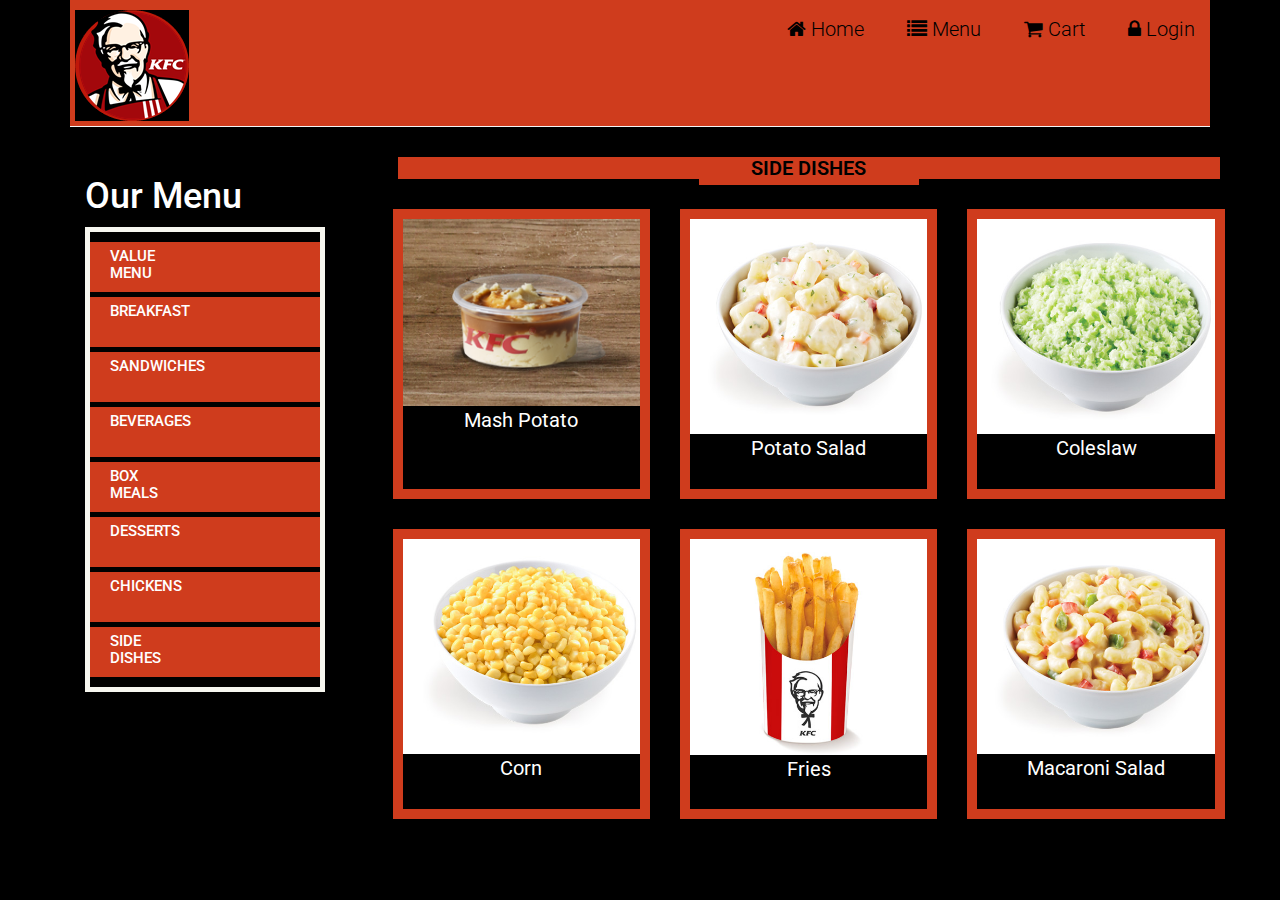
<file: menu8.html>
<!DOCTYPE html>
<html lang="en">
<head>
    <meta charset="utf-8">
    <meta name="viewport" content="width=device-width, initial-scale=1.0">
    <meta name="description" content="">
    <meta name="author" content="">
    <title>KFC | Side Dishes</title>
     <link rel="shortcut icon" type="image/x-icon" href="images/favicon.jpg" />
    <link href="css/bootstrap.min.css" rel="stylesheet">
    <link href="css/font-awesome.min.css" rel="stylesheet">
	<link href="css/main.css" rel="stylesheet">
	<link href="css/responsive.css" rel="stylesheet">
</head>

<body >
	<div class="header-middle">
				<div class="container">
				<div class="row">
					<div class="col-sm-4">
						<div class="logo pull-left">
							<a href="index.html"><img src="images/logo.png" alt="" /></a>
						</div>
					</div>
					<div class="col-sm-8">
						<div class="shop-menu pull-right">
							<ul class="nav navbar-nav"><b>
								<li><a href="index.html"><i class="fa fa-home"></i> Home</a></li>
								<li><a href="menu.html"><i class="fa fa-list"></i> Menu</a></li>
								<li><a href="cart.html"><i class="fa fa-shopping-cart"></i> Cart</a></li>
								<li><a href="login.html"><i class="fa fa-lock"></i> Login</a></li></b>
							</ul>
						</div>
					</div>
				</div>
			</div>
		</div>
				
	<div class="header-bottom">
			<div class="container">
				<div class="row">
					<div class="col-sm-9">
						
	
	<section>
		<div class="container">
			<div class="row">
				<div class="col-sm-3">
					<div class="left-sidebar">
					<h1>Our Menu</h1>
						<div class="panel-group category-products" id="accordian">
						<div class="panel panel-default">
								<div class="panel-heading">
									<h4 class="panel-title"><a href="menu2.html">Value Menu</a></h4>
								</div>
							</div>
							<div class="panel panel-default">
								<div class="panel-heading">
									<h4 class="panel-title"><a href="menu3.html">Breakfast</a></h4>
								</div>
							</div>
							
							<div class="panel panel-default">
								<div class="panel-heading">
									<h4 class="panel-title"><a href="menu1.html">Sandwiches</a></h4>
								</div>
							</div>
							<div class="panel panel-default">
								<div class="panel-heading">
									<h4 class="panel-title"><a href="menu4.html">Beverages</a></h4>
								</div>
							</div>
							<div class="panel panel-default">
								<div class="panel-heading">
									<h4 class="panel-title"><a href="menu5.html">Box Meals</a></h4>
								</div>
							</div>
							<div class="panel panel-default">
								<div class="panel-heading">
									<h4 class="panel-title"><a href="menu6.html">Desserts</a></h4>
								</div>
							</div>
							<div class="panel panel-default">
								<div class="panel-heading">
									<h4 class="panel-title"><a href="menu7.html">Chickens</a></h4>
								</div>
							</div>
							<div class="panel panel-default">
								<div class="panel-heading">
									<h4 class="panel-title"><a href="menu8.html">Side Dishes</a></h4>
								</div>
							</div>
						</div>
					
					</div>
				</div>
				
				<div class="col-sm-9 padding-right">
					<div class="features_items">
						<h2 class="title text-center">Side DIshes</h2>
						<div class="col-sm-4">
							<div class="product-image-wrapper">
								<div class="single-products">
										<div class="productinfo text-center">
											<img src="images/sd1.png" alt="" />
											<p>Mash Potato</p>
										
										</div>
										<div class="product-overlay">
											<div class="overlay-content">
												<p>Mash Potato</p>
												<a href="#" class="btn btn-default add-to-cart"><i class="fa fa-shopping-cart"></i>20.00</a>
											</div>
										</div>
								</div>
							
							</div>
							<div class="product-image-wrapper">
								<div class="single-products">
										<div class="productinfo text-center">
											<img src="images/sd2.jpg" alt="" />
											<p>Corn</p>
										
										</div>
										<div class="product-overlay">
											<div class="overlay-content">
												<p>Corn</p>
												<a href="#" class="btn btn-default add-to-cart"><i class="fa fa-shopping-cart"></i>25.00</a>
											</div>
										</div>
								</div>
							
							</div>
						</div>
						<div class="col-sm-4">
							<div class="product-image-wrapper">
								<div class="single-products">
									<div class="productinfo text-center">
										<img src="images/sd3.jpg" alt="" />
										<p>Potato Salad</p>
										
									</div>
									<div class="product-overlay">
										<div class="overlay-content">
											<p>Potato Salad</p>
											<a href="#" class="btn btn-default add-to-cart"><i class="fa fa-shopping-cart"></i>25.00</a>
										</div>
									</div>
								</div>
								
							</div>
						</div>
						<div class="col-sm-4">
							<div class="product-image-wrapper">
								<div class="single-products">
									<div class="productinfo text-center">
										<img src="images/sd4.jpg" alt="" />
										<p>Coleslaw</p>
										
									</div>
									<div class="product-overlay">
										<div class="overlay-content">

											<p>Coleslaw</p>
											<a href="#" class="btn btn-default add-to-cart"><i class="fa fa-shopping-cart"></i>20.00</a>
										</div>
									</div>
								</div>
								
							</div>
						</div>
						<div class="col-sm-4">
							<div class="product-image-wrapper">
								<div class="single-products">
									<div class="productinfo text-center">
										<img src="images/sd5.jpg" alt="" />
										<p>Fries</p>
									</div>
									<div class="product-overlay">
										<div class="overlay-content">
											<p>Fries</p>
											<a href="#" class="btn btn-default add-to-cart"><i class="fa fa-shopping-cart"></i>30.00</a>
										</div>
									</div>
								</div>
								
							</div>
						</div>
						<div class="col-sm-4">
							<div class="product-image-wrapper">
								<div class="single-products">
									<div class="productinfo text-center">
										<img src="images/sd6.jpg" alt="" />
										<p>Macaroni Salad</p>
									</div>
									<div class="product-overlay">
										<div class="overlay-content">
											<p>Macaroni Salad</p>
											<a href="#" class="btn btn-default add-to-cart"><i class="fa fa-shopping-cart"></i>30.00</a>
										</div>
									</div>
								</div>
						</div>
					</div>
						
				</div>
			</div>
		</div>
	</section>
		

  
    <script src="js/jquery.js"></script>
	<script src="js/bootstrap.min.js"></script>
	<script src="js/jquery.scrollUp.min.js"></script>
    <script src="js/main.js"></script>
</body>
</html>
</file>
<file: menu.css>
* {
  box-sizing: border-box;
}

html, body {
  margin: 0;
  padding: 0;
  width: 100%;
  width: 100%;
  background: url(images/kfc_wallpaper_by_sand3rr.jpg);
}

#wrapper {
  display: block;
  position: fixed;
  width: 100%;
  height: 100%;
}

#leftWrapper {
  display: inline-block;
  position: absolute;
  left: 0;
  margin: 0;
  padding: 0;
  width: 15em;
  height: 25%;
  background-color: black;
}
#leftWrapper img{
  width: 250px;
  height: 300px;
}
#listView {
  display: block;
  position: relative;
}

#listView li {
  display: block;
  list-style: none;
}

#listView li a {
  display: block;
  padding: 20px;
  color: black;
  font-family: sans-serif;
  font-size: 1.1em;
  text-decoration: none;
  border-top: 3px solid rgba(0, 0, 0, 0.5);
  border-bottom: 4px solid rgba(255, 255, 255, 0.04);
  -webkit-transition: all .20s ease;
  -moz-transition: all .20s ease;
  -o-transition: all .20s ease;
  transition: all .20s ease;
  background-color: #CF3C1D;
}

#rightWrapper {
  display: inline-block;
  position: absolute;
  left: 15em;
  margin: 0px;
  padding: 0px 20px;
  width: calc(100% - 15em);
  height: 100%;
  overflow-y: scroll;
  background-color: black;
  -webkit-transition: all .20s ease;
  -moz-transition: all .20s ease;
  -o-transition: all .20s ease;
  transition: all .20s ease;
}

#header {
  display: block;
  position: fixed;
  left: 15em;
  width: 100%;
  z-index: 999;
  background-color: #CF3C1D;
  border-bottom: 1px solid rgba(0, 0, 0, 0.2);
  -webkit-transition: all .20s ease;
  -moz-transition: all .20s ease;
  -o-transition: all .20s ease;
  transition: all .20s ease;
}


#fullPage {
  display: inline-block;
  margin-left: 20px;
  padding: 10px;
  color: #1e1e1e;
  font-family: sans-serif;
  font-size: 2em;
  font-weight: bold;
  text-decoration: none;
  -webkit-transform: rotate(90deg);
  -moz-transform: rotate(90deg);
  -o-transform: rotate(90deg);
  transform: rotate(90deg);
}

#contentWrapper {
  display: block;
  position: relative;
  margin-top: 100px;
  width: 100%;
  height: 100%;
}

article {
  margin-bottom: 20px;
  color: black;
  font-family: sans-serif;
  font-size: 1em;
  text-decoration: none;
  background-color: #8F1901; 
  border: 3px solid rgba(0, 0, 0, 0.1);
  border-bottom: 5px solid rgba(0, 0, 0, 0.1);
}
img {
  width: 200px;
  height: 100px;
  padding: 10px;
  color: white;
  font-family: sans-serif;
  font-size: 2.5em;
  text-align: center;
  background-color: black;


}
#rightWrapper img {
  width: 250px;
  height: 250px;
  padding: 10px;
  color: white;
  font-family: sans-serif;
  font-size: 2.5em;
  text-align: center;
  background-color: black;


}
section {
  padding: 5px;

}

.article-header {
  padding: 5px;
  color: white;
  font-family: sans-serif;
  font-size: 1.5em;
  text-align: left;
  background-color: black;
}

#showCase, #showCase section, #showCase section a {
  display: inline-block;
  padding: 20px;
  vertical-align: top; 
  color: black;
  font-family: sans-serif;
  font-size: 20px;
  text-align: center;
  text-decoration: none;
  -webkit-transition: all .20s ease;
  -moz-transition: all .20s ease;
  -o-transition: all .20s ease;
  transition: all .20s ease;
}

#showCase {
  padding: 10px;
}

#showCase section a {
  box-shadow: inset 0px -2px black;
  font-size: 30px;
  padding-left: 10px;
}

#showCase section a:hover {
  color: #fff;
  box-shadow: inset 0px -50px black;
  font-size: 30px;
}

#social {
  text-align: center;
}

#social a {
  display: inline-block;
  width: 60px;
  height: 60px;
  box-shadow: inset 0px 0px;
}

#social a:hover {
  box-shadow: inset 0px 0px;
}

#social a img {
  max-width: 100%;
}

.full-page {
  left: 0 !important;
  width: 100% !important;
}

.list-item-active:after {
  content: "";
  position: absolute;
  margin-top: -65px;
  margin-left: 13.45em;
  width: 0;
  height: 0;
  border-top: 33px solid transparent;
  border-bottom: 33px solid transparent;
  border-right: 25px solid black;
  -webkit-transition: all .20s ease;
  -moz-transition: all .20s ease;
  -o-transition: all .20s ease;
  transition: all .20s ease;
}
</file>
<file: css/main.css>
﻿
/*************************
*******Typography******
**************************/
@import url(http://fonts.googleapis.com/css?family=Roboto:400,300,400italic,500,700,100);
@import url(http://fonts.googleapis.com/css?family=Open+Sans:400,800,300,600,700);
@import url(http://fonts.googleapis.com/css?family=Abel);

body {
  font-family: 'Roboto', sans-serif;
  background: black;
  position: relative;
  font-weight:400px;
}

ul li {
  list-style: none;
}

a:hover {
outline: none;
text-decoration:none;
}

a:focus {
  outline:none;
  outline-offset: 0;
}

a {
  -webkit-transition: 300ms;
  -moz-transition: 300ms;
    -o-transition: 300ms;
    transition: 300ms;
}

h1, h2, h3, h4, h5, h6 {
  font-family: 'Roboto', sans-serif;
  color: white;
}

.btn:hover, 
.btn:focus{
  outline: none;
  box-shadow: none;
}

.navbar-toggle {
  background-color: #000;
}

a#scrollUp {
  bottom: 0px;
  right: 10px;
  padding: 5px 10px;
  background: red;
  color: black;
  -webkit-animation: bounce 2s ease infinite;
  animation: bounce 2s ease infinite;
}

a#scrollUp i{
  font-size: 30px;
}


/*************************
*******Header CSS******
**************************/

.header_top {
  background: none repeat scroll 0 0 #F0F0E9;
}

.contactinfo ul li:first-child{
    margin-left: -15px;
}

.contactinfo ul li a{
  font-size: 12px;
  color: #696763;
  font-family: 'Roboto', sans-serif;
}


.contactinfo ul li a:hover{
	background:inherit;
}


.social-icons ul li a {
  border: 0 none;
  border-radius: 0;
  color: #696763;
  padding:0px;
}


.social-icons ul li{
	display:inline-block;
}

.social-icons ul li a i {
  padding: 11px 15px;
   transition: all 0.9s ease 0s;
  -moz-transition: all 0.9s ease 0s;
  -webkit-transition: all 0.9s ease 0s;
  -o-transition: all 0.9s ease 0s;
}

.social-icons ul li a i:hover{
  color: #fff;
   transition: all 0.9s ease 0s;
  -moz-transition: all 0.9s ease 0s;
  -webkit-transition: all 0.9s ease 0s;
  -o-transition: all 0.9s ease 0s;
}


.fa-facebook:hover {
  background: #0083C9;
}

.fa-twitter:hover  {
	background:#5BBCEC;
}

.fa-linkedin:hover  {
	background:#FF4518;
}

.fa-dribbble:hover  {
	background:#90C9DC;
}

.fa-google-plus:hover  {
	background:#CE3C2D;
}

.header-middle .container .row {
  border-bottom: 1px solid #f5f5f5;
  margin-left: 0;
  margin-right: 0;
  padding-bottom: 5px;
  padding-top: 10px;
  background-color: #CF3C1D;
}

.header-middle .container .row .col-sm-4{
  padding-left: 5px;
}

.header-middle .container .row .col-sm-8 {
	padding-left:10px;
  padding: 5px;
  background-color:  #CF3C1D;
}






.shop-menu ul li {
	display:inline-block;
  padding-right: 20px;
}

.shop-menu ul li:last-child {
  padding-right: 0;
}


.shop-menu ul li a {
  background: #CF3C1D;
  color: black;
  font-family: 'Roboto', sans-serif;
  font-size: 20px;
  font-weight: 300;
  padding:10px;
  padding-right: 10px;
  margin-top: 5px;

}






.shop-menu ul li a:hover {
	color:white;
	background: black;
}


.header-bottom {
  padding-bottom: 30px;
  padding-top: 30px;
}

.navbar-collapse.collapse{
  padding-left: 0;
}

.mainmenu ul li{
  padding-right: 15px;
  padding-left: 15px;
}

.mainmenu ul li:first-child{
  padding-left: 0px;
}

.mainmenu ul li a {
	color: #696763;
	font-family: 'Roboto', sans-serif;
	font-size: 17px;
	font-weight: 300;
	padding: 0;
	padding-bottom: 10px;
}

.mainmenu ul li a:hover, .mainmenu ul li a.active,  .shop-menu ul li a.active{
	background:none;
	color:#fdb45e;
}

.search_box input {
  background: #F0F0E9;
  border: medium none;
  color: #B2B2B2;
  font-family: 'roboto';
  font-size: 12px;
  font-weight: 300;
  height: 35px;
  outline: medium none;
  padding-left: 10px;
  width: 155px;
  background-image: url(../images/home/searchicon.png);
  background-repeat: no-repeat;
  background-position: 130px;
}


/*  Dropdown menu*/

.navbar-header 
.navbar-toggle .icon-bar {
    background-color: #fff;
}


.nav.navbar-nav > li:hover > ul.sub-menu{
  display: block;
  -webkit-animation: fadeInUp 400ms;
  -moz-animation: fadeInUp 400ms;
  -ms-animation: fadeInUp 400ms;
  -o-animation: fadeInUp 400ms;
  animation: fadeInUp 400ms;
}

ul.sub-menu {
	position: absolute;
	top: 30px;
	left: 0;
	background: rgba(0, 0, 0, 0.6);
	list-style: none;
	padding: 0;
	margin: 0;
	width: 220px;
	-webkit-box-shadow: 0 3px 3px rgba(0, 0, 0, 0.1);
	box-shadow: 0 3px 3px rgba(0, 0, 0, 0.1);
	display: none;
	z-index: 999;
}

.dropdown ul.sub-menu li .active{
  color: #FDB45E;
  padding-left: 0;
}


.navbar-nav li ul.sub-menu li{
  padding: 10px 20px 0 ;
}

.navbar-nav li ul.sub-menu li:last-child{
  padding-bottom: 20px;
}

.navbar-nav li ul.sub-menu li a{
  color: #fff;
}

.navbar-nav li ul.sub-menu li a:hover{
    color: #FDB45E;
}

.fa-angle-down{
  padding-left: 5px; 
}

@-webkit-keyframes fadeInUp {
  0% {
    opacity: 0;
    -webkit-transform: translateY(20px);
    transform: translateY(20px);
  }

  100% {
    opacity: 1;
    -webkit-transform: translateY(0);
    transform: translateY(0);
  }
}
  
/*************************
*******Footer CSS******
**************************/

#footer {
  background: #F0F0E9;
}


.footer-top .container {
  border-bottom: 1px solid #E0E0DA;
  padding-bottom: 20px;
}

.companyinfo {
  margin-top: 57px;
}

.companyinfo h2 {
  color: #B4B1AB;
  font-family: abel;
  font-size: 27px;
  text-transform: uppercase;
}

.companyinfo h2  span{
  color:#FE980F;
}

.companyinfo p {
  color: #B3B3AD;
  font-family: 'Roboto', sans-serif;
  font-size: 12px;
  font-weight: 300;
}

.footer-top .col-sm-3{
  overflow: hidden;
}

.video-gallery {
  margin-top: 57px;
  position: inherit;
}

.video-gallery a img {
  height: 100%;
  width: 100%;
}

.iframe-img {
  position: relative;
  display: block;
  height: 61px;
  margin-bottom: 10px;
  border: 2px solid #CCCCC6;
  border-radius: 3px;
}

.overlay-icon {
  position: absolute;
  top: 0;
  width: 100%;
  height: 61px;
  background: #FE980F;
  border-radius: 3px;
  color: #FFF;
  font-size: 20px;
  line-height: 0;
  display: block;
  opacity: 0;
   -webkit-transition: 300ms;
  -moz-transition: 300ms;
    -o-transition: 300ms;
    transition: 300ms;
}

.overlay-icon i {
  position: relative;
  top: 50%;
  margin-top: -20px;
}




.address {
  margin-top: 30px;
  position: relative;
  overflow: hidden;
}
.address  img {
	width:100%;
}

.address p {
  color: #666663;
  font-family: 'Roboto', sans-serif;
  font-size: 14px;
  font-weight: 300;
  left: 25px;
  position: absolute;
  top: 50px;
}

.single-widget h2 {
  color: #666663;
  font-family: 'Roboto', sans-serif;
  font-size: 16px;
  font-weight: 500;
  margin-bottom: 22px;
  text-transform: uppercase;
}

.single-widget h2 i{
	margin-right:15px;
}

.single-widget ul li a{
	color: #8C8C88;
	font-family: 'Roboto', sans-serif;
	font-size: 14px;
	font-weight: 300;
	padding: 5px 0;
}

.single-widget ul li a i {
  margin-right: 18px;
}

.single-widget ul li a:hover{
	background:none;
	color:#FE980F;
}


.searchform input {
  border: 1px solid #DDDDDD;
  color: #CCCCC6;
  font-family: 'Roboto', sans-serif;
  font-size: 14px;
  margin-top: 0;
  outline: medium none;
  padding: 7px;
  width: 212px;
}


.searchform button {
  background: #FE980F;
  border: medium none;
  border-radius: 0;
  margin-left: -5px;
  margin-top: -3px;
  padding: 7px 17px;
}

.searchform button i {
  color: #FFFFFF;
  font-size: 20px;
}

.searchform  button:hover, 
.searchform  button:focus{
	background-color:#FE980F;
}

.searchform p {
  color: #8C8C88;
  font-family: 'Roboto', sans-serif;
  font-size: 14px;
  font-weight: 300;
  margin-top: 25px;
}

.footer-bottom {
  background: #D6D6D0;
  padding-top: 10px;
}

.footer-bottom p {
  color: #363432;
  font-family: 'Roboto', sans-serif;
  font-weight: 300;
  margin-left: 15px;
}

.footer-bottom p span a {
  color: #FE980F;
  font-style: italic;
  text-decoration: underline;
}


/*************************
******* Home ******
**************************/


#slider {
  padding-bottom: 45px;
}

.carousel-indicators li {
  background: #CF3C1D;
}

.carousel-indicators li.active {
	  background: #CF3C1D;
}

.item {
  padding-left: 50px;
}


.pricing {
  position: absolute;
  right: 40%;
  top: 52%;
}

.girl {
  margin-left: 0;
}

.item h1 {
  color: #B4B1AB;
  font-family: abel;
  font-size: 48px;
  margin-top: 115px;
}

.item h1 span {
	color:#FE980F;
}

.item h2 {
  color: #363432;
  font-family: 'Roboto', sans-serif;
  font-size: 28px;
  font-weight: 700;
  margin-bottom: 22px;
  margin-top: 10px;
}

.item  p {
	color:#363432;
	font-size:16px;
	font-weight:300;
	font-family: 'Roboto', sans-serif;
}

.get {
  background: #FE980F;
  border: 0 none;
  border-radius: 0;
  color: #FFFFFF;
  font-family: 'Roboto', sans-serif;
  font-size: 16px;
  font-weight: 300;
  margin-top: 23px;
}


.item button:hover {
  background: #FE980F;
}

.control-carousel {
  position: absolute;
  top: 50%;
  font-size: 60px;
  color: #C2C2C1;
}

.control-carousel:hover{
  color: #FE980F ;
}

.right {
  right: 0;
}

.category-products {
  border: 5px solid #F7F7F0;
  margin-bottom: 20px;
  padding-bottom: 10px;
  padding-top: 10px;
  width: 240px;
  margin-right: 5px;
}
.left-sidebar h2, .brands_products h2 {
  color: #FE980F;
  font-family: 'Roboto', sans-serif;
  font-size: 18px;
  font-weight: 700;
  margin: 10px auto 30px;
  text-align: center;
  text-transform: uppercase;
  position: relative;
  z-index:3;
}

.left-sidebar h2:after, h2.title:after{
	content: " ";
	position: absolute;
	border: 1px solid white;
	bottom:1px;
	left: 0;
	width: 100%;
	height: 0;
	z-index: -2;
}

.left-sidebar h2:before{
	content: " ";
	position: absolute;
	background: #CF3C1D;
	bottom: -6px;
	width: 130px;
	height: 30px;
	z-index: -1;
	left: 50%;
	margin-left: 45px;
}

h2.title:before{
	content: " ";
	position: absolute;
	background:#CF3C1D;
	bottom: -6px;
	width: 220px;
	height: 50px;
	z-index: -1;
	left: 50%;
	margin-left: -110px;
}

.category-products .panel {
	background-color: #CF3C1D;
	border: 5px;
	border-radius: 0px;
	box-shadow:none;
	margin-bottom: 0px;
}

.category-products .panel-default .panel-heading {
  background-color: #CF3C1D;
  border: 5px;
  color: white;
  padding: 5px 20px;
  height: 50px;
  width: 50px;
}

.category-products .panel-default .panel-heading .panel-title a {
  color: white;
  font-family: 'Roboto', sans-serif;
  font-size: 15px;
  text-decoration: none;
  text-transform: uppercase;
}

.panel-group .panel-heading + .panel-collapse .panel-body {
  border-top: 0 none;
}

.category-products .badge {
  background:none;
  border-radius: 10px;
  color: white;
  display: inline-block;
  font-size: 12px;
  font-weight: bold;
  line-height: 1;
  min-width: 10px;
  padding: 3px 7px;
  text-align: center;
  vertical-align: baseline;
  white-space: nowrap;
}

.panel-body ul{
  padding-left: 20px;
}


.panel-body ul li a {
  color: #696763;
  font-family: 'Roboto', sans-serif;
  font-size: 12px;
  text-transform: uppercase;
}

.brands-name {
  border: 1px solid #F7F7F0;
  padding-bottom: 20px;
  padding-top: 15px;
}


.brands-name .nav-stacked li a {
  background-color: #FFFFFF;
  color: #696763;
  font-family: 'Roboto', sans-serif;
  font-size: 14px;
  padding: 5px 25px;
  text-decoration: none;
  text-transform: uppercase;
}

.brands-name .nav-stacked li a:hover{
  background-color: #fff;
  color: #696763;
}

.shipping {
  background-color: #F2F2F2;
  margin-top: 40px;
  overflow: hidden;
  padding-top: 20px;
  position: relative;
}


.price-range{
  margin-top:30px;
}

.well {
  background-color: #FFFFFF;
  border: 1px solid #F7F7F0;
  border-radius: 4px;
  box-shadow: none;
  margin-bottom: 20px;
  min-height: 20px;
  padding: 35px;
}


.tooltip-inner {
  background-color: #FE980F;
  border-radius: 4px;
  color: #FFFFFF;
  max-width: 200px;
  padding: 3px 8px;
  text-align: center;
  text-decoration: none;
}

.tooltip.top .tooltip-arrow {
  border-top-color: #FE980F;
  border-width: 5px 5px 0;
  bottom: 0;
  left: 50%;
  margin-left: -5px;
}


.padding-right {
  padding-right: 0;
}

.features_items{
	overflow:hidden;
}


h2.title {
  color: black;
  font-family: 'Roboto', sans-serif;
  font-size: 20px;
  font-weight: 600;
  margin: 0 20px;
  text-transform: uppercase;
  margin-bottom: 30px;
  position: relative;
  background:#CF3C1D;
}

.product-image-wrapper{
	border:10px solid #CF3C1D;
	overflow: hidden;
	margin-bottom:30px;
  height: 290px;
}

.single-products {
  position: relative;
}

.new, .sale {
  position: absolute;
  top: 0;
  right: 0;
}

.productinfo h2{
	color: white;
	font-family: 'Roboto', sans-serif;
	font-size: 50px;
	font-weight: 700;
}
.product-overlay h2{
	color: black;
	font-family: 'Roboto', sans-serif;
	font-size: 24px;
	font-weight: 700;
}


.productinfo p{
  font-family: 'Roboto', sans-serif;
  font-size: 20px;
  font-weight: 400;
  color: white;
}

.productinfo img{
  width: 100%;
}

.productinfo{
 position:relative;
}

.product-overlay {
  background:black;
  top: 0;
  display: none;
  height: 0;
  position: absolute;
  transition: height 500ms ease 0s;
  width: 100%;
  display: block;
  opacity:;
}

.single-products:hover .product-overlay {
  display:block;
  height:100%;
}


.product-overlay .overlay-content {
  bottom: 0;
  position: absolute;
  bottom: 0;
  text-align: center;
  width: 100%;
}

.product-overlay .add-to-cart {
  background:#CF3C1D;
  border: 0 none;
  border-radius: 0;
  color: white;
  font-family: 'Roboto', sans-serif;
  font-size: 20px;
  margin-bottom: 25px;
}

.product-overlay .add-to-cart:hover {
  background:white;
  color: black;
}


.product-overlay p{
  font-family: 'Roboto', sans-serif;
  font-size: 24px;
  font-weight: 400;
  color: #fff;
}



.add-to-cart {
  background:black;
  border: 0 none;
  border-radius: 0;
  color: white;
  font-family: 'Roboto', sans-serif;
  font-size: 15px;
  margin-bottom: 25px;
}

.add-to-cart:hover {
  background: black;
  border: 0 none;
  border-radius: 0;
  color: white;
}

.add-to{
  margin-bottom: 10px;
}

.add-to-cart i{
	margin-right:5px;
}

.add-to-cart:hover {
  background: black;
  color: white;
}

.choose {
  border-top: 1px solid #F7F7F0;
}

.choose ul li a {
  color: #B3AFA8;
  font-family: 'Roboto', sans-serif;
  font-size: 13px;
  padding-left: 0;
  padding-right: 0;
}

.choose ul li a i{
	margin-right:5px;
}

.choose ul li a:hover{
	background:none;
	color:#FE980F;
}

.category-tab {
  overflow: hidden;
}

.category-tab ul {
  background: #40403E;
  border-bottom: 1px solid #FE980F;
  list-style: none outside none;
  margin: 0 0 30px;
  padding: 0;
  width: 100%;
}

.category-tab ul li a {
  border: 0 none;
  border-radius: 0;
  color: #B3AFA8;
  display: block;
  font-family: 'Roboto', sans-serif;
  font-size: 14px;
  text-transform: uppercase;
}

.category-tab ul  li  a:hover{
	background:#FE980F;
	color:#fff;
}

.nav-tabs  li.active  a, .nav-tabs  li.active  a:hover, .nav-tabs  li.active  a:focus {
  -moz-border-bottom-colors: none;
  -moz-border-left-colors: none;
  -moz-border-right-colors: none;
  -moz-border-top-colors: none;
  background-color: #FE980F;
  border:0px;
  color: #FFFFFF;
  cursor: default;
  margin-right:0;
  margin-left:0;
}

.nav-tabs  li  a {
  border: 1px solid rgba(0, 0, 0, 0);
  border-radius: 4px 4px 0 0;
  line-height: 1.42857;
  margin-right:0;
}

.recommended_items {
  overflow: hidden;
}

#recommended-item-carousel .carousel-inner .item {
  padding-left: 0;
  background-color: #CF3C1D;
}

.recommended-item-control {
  position: absolute;
  top: 41%;
}

.recommended-item-control i {
  background: none repeat scroll 0 0 red;
  color: #FFFFFF;
  font-size: 20px;
  padding: 4px 10px;
}

.recommended-item-control i:hover {
  background: #ccccc6;
}

.recommended_items  h2 {
}

.our_partners{
  overflow:hidden;
}

.our_partners ul {
  background: #F7F7F0;
  margin-bottom: 50px;
}


.our_partners ul li a:hover{
	background:none;
}

/*************************
*******Shop CSS******
**************************/


#advertisement {
  padding-bottom: 45px;
}

#advertisement img {
  width: 100%;
}

.pagination {
  display: inline-block;
  margin-bottom: 25px;
  margin-top: 0;
  padding-left: 15px;
}

.pagination  li:first-child  a, .pagination  li:first-child  span {
  border-bottom-left-radius: 0;
  border-top-left-radius: 0;
  margin-left: 0;
}

.pagination  li:last-child  a, .pagination  li:last-child  span {
  border-bottom-right-radius: 0;
  border-top-right-radius: 0;
}

.pagination  .active  a, .pagination  .active  span, .pagination  .active  a:hover, .pagination  .active  span:hover, .pagination  .active  a:focus, .pagination  .active  span:focus {
  background-color: #FE980F;
  border-color: #FE980F;
  color: #FFFFFF;
  cursor: default;
  z-index: 2;
}

.pagination  li  a, .pagination  li  span {
  background-color: #f0f0e9;
  border: 0;
  float: left;
  line-height: 1.42857;
  margin-left: -1px;
  padding: 6px 12px;
  position: relative;
  text-decoration: none;
  margin-right: 5px;
  color:#000;
}

.pagination  li  a:hover{
	background:#FE980F;
	color:#fff;
}



/*************************
*******Product Details CSS******
**************************/

.product-details{
	overflow:hidden;
}


#similar-product {
  margin-top: 40px;
}


#reviews {
  padding-left: 25px;
  padding-right: 25px;
}

.product-details {
  margin-bottom: 40px;
  overflow: hidden;
  margin-top: 10px;
}



.view-product {
  position: relative;
}

.view-product img {
  border: 1px solid #F7F7F0;
  height: 380px;
  width: 100%;
}

.view-product h3 {
  background: #FE980F;
  bottom: 0;
  color: #FFFFFF;
  font-family: 'Roboto', sans-serif;
  font-size: 14px;
  font-weight: 700;
  margin-bottom: 0;
  padding: 8px 20px;
  position: absolute;
  right: 0;
}

#similar-product .carousel-inner .item{
	padding-left:50px;
}

#similar-product .carousel-inner .item img {
  display: inline-block;
  margin-left: 10px;
}

.item-control {
  position: absolute;
  top: 35%;
}
.item-control i {
  background: red;
  color: black;
  font-size: 20px;
  padding: 5px 10px;
}

.item-control i:hover{
	background:#ccccc6;
}

.product-information {
  border: 1px solid #F7F7F0;
  overflow: hidden;
  padding-bottom: 60px;
  padding-left: 60px;
  padding-top: 60px;
  position: relative;
}

.newarrival{
	position:absolute;
	top:0;
	left:0
}

.product-information h2 {
  color: #363432;
  font-family: 'Roboto', sans-serif;
  font-size: 20px;
  margin-top: 0;
}

.product-information p {
  color: #696763;
  font-family: 'Roboto', sans-serif;
  margin-bottom: 5px;
}

.product-information span {
  display: inline-block;
  margin-bottom: 8px;
  margin-top: 18px;
}

.product-information span span {
  color: #FE980F;
  float: left;
  font-family: 'Roboto', sans-serif;
  font-size: 30px;
  font-weight: 700;
  margin-right: 20px;
  margin-top: 0px;
}
.product-information span input {
  border: 1px solid #DEDEDC;
  color: #696763;
  font-family: 'Roboto', sans-serif;
  font-size: 20px;
  font-weight: 700;
  height: 33px;
  outline: medium none;
  text-align: center;
  width: 50px;
}

.product-information span label {
  color: #696763;
  font-family: 'Roboto', sans-serif;
  font-weight: 700;
  margin-right: 5px;
}

.share {
  margin-top: 15px;
}


.cart {
  background: #FE980F;
  border: 0 none;
  border-radius: 0;
  color: #FFFFFF;
  font-family: 'Roboto', sans-serif;
  font-size: 15px;
  margin-bottom: 10px;
  margin-right: 20px;
}


.shop-details-tab {
  border: 1px solid #F7F7F0;
  margin-bottom: 75px;
  margin-left: 15px;
  margin-right: 15px;
  padding-bottom: 10px;
}
.shop-details-tab .col-sm-12 {
	padding-left: 0;
	padding-right: 0;
}


#reviews ul {
  background: #FFFFFF;
  border: 0 none;
  list-style: none outside none;
  margin: 0 0 20px;
  padding: 0;
}

#reviews  ul  li {
	display:inline-block;
}

#reviews ul li a {
  color: #696763;
  display: block;
  font-family: 'Roboto', sans-serif;
  font-size: 14px;
  padding-right: 15px;
}

#reviews ul li a i{
	color:#FE980F;
	padding-right:8px;
}

#reviews ul li a:hover{
	background:#fff;
	color:#FE980F;
}

#reviews p{
	color:#363432;
}

#reviews  form span {
  display: block;
}

#reviews form span input {
  background:#CF3C1D;
  border: 0 none;
  color: white;
  font-family: 'Roboto', sans-serif;
  font-size: 14px;
  outline: medium none;
  padding: 8px;
  width: 48%;
}
#reviews form span input:last-child {
  margin-left: 3%;
}

#reviews textarea {
  background: #CF3C1D;
  border:white;
  height: 195px;
  margin-bottom: 25px;
  margin-top: 15px;
  outline: medium none;
  padding-left: 10px;
  padding-top: 15px;
  resize: none;
  width: 99.5%;
}

#reviews button {
  background: #CF3C1D;
  border: 0 none;
  border-radius: 0;
  color: white;
  font-family: 'Roboto', sans-serif;
  font-size: 14px;
}


/*************************
*******404 CSS******
**************************/

.logo-404 {
  margin-top: 10px;
  width: 5px;
}

.content-404 h1 {
  color: #363432;
  font-family: 'Roboto', sans-serif;
  font-size: 41px;
  font-weight: 300;
}

.content-404 img {
 margin:0 auto;
}

.content-404 p {
  color: #363432;
  font-family: 'Roboto', sans-serif;
  font-size: 18px;
}

.content-404  h2 {
  margin-top:50px;
}

.content-404 h2 a {
  background: #FE980F;
  color: #FFFFFF;
  font-family: 'Roboto', sans-serif;
  font-size: 44px;
  font-weight: 300;
  padding: 8px 40px;
}


/*************************
*******login page CSS******
**************************/

#form {
  display: block;
  margin-bottom: 50px;
  margin-top: 50px;
  overflow: hidden;
}

.login-form {

}

.signup-form {

}

.login-form h2, .signup-form h2 {
  color: white;
  font-family: 'Roboto', sans-serif;
  font-size: 20px;
  font-weight: 300;
  margin-bottom: 30px;
}


.login-form form input, .signup-form form input {
  background: white;
  border: medium none;
  color: black;
  display: block;
  font-family: 'Roboto', sans-serif;
  font-size: 14px;
  font-weight: 300;
  height: 40px;
  margin-bottom: 10px;
  outline: medium none;
  padding-left: 10px;
  width: 100%;
}

.login-form form span{
  line-height: 25px;
}

.login-form form span input {
  width: 15px;
  float: left;
  height: 15px;
  margin-right: 5px;
}

.login-form form button {
  margin-top: 23px;
}

.login-form form button, .signup-form form button {
  background: #CF3C1D;
  border: medium none;
  border-radius: 0;
  color: black;
  display: block;
  font-family: 'Roboto', sans-serif;
  padding: 6px 25px;
}

.login-form label{

}


.login-form label input {
  border: medium none;
  display: inline-block;
  height: 0;
  margin-bottom: 0;
  outline: medium none;
  padding-left: 0;
}


.or{
	background: #CF3C1D;
	border-radius: 40px;
	color: white;
	font-family: 'Roboto', sans-serif;
	font-size: 16px;
	height: 50px;
	line-height: 50px;
	margin-top: 75px;
	text-align: center;
	width: 50px;
}


/*************************
*******Cart CSS******
**************************/

#do_action {
  margin-bottom: 50px;
}

.breadcrumbs {
  position: relative;
}

.breadcrumbs .breadcrumb {
  background:transparent;
  margin-bottom: 75px;
  padding-left: 0;
}

.breadcrumbs .breadcrumb li a {
  background:#FE980F;
  color: #FFFFFF;
  padding: 3px 7px;
}

.breadcrumbs .breadcrumb li a:after {
  content:"";
  height:auto;
  width: auto;
  border-width: 8px;
  border-style: solid;
  border-color:transparent transparent transparent #FE980F;
  position: absolute;
  top: 11px;
  left:20px;

}

.breadcrumbs .breadcrumb > li + li:before {
  content: " ";
}

#cart_items .cart_info {
  border: 1px solid #E6E4DF;
  margin-bottom: 50px
}


#cart_items .cart_info .cart_menu {
  background: #FE980F;
  color: #fff;
  font-size: 16px;
  font-family: 'Roboto', sans-serif;
  font-weight: normal;
}

#cart_items .cart_info .table.table-condensed thead tr {
  height: 51px;
}


#cart_items .cart_info .table.table-condensed tr {
  border-bottom: 1px solid#F7F7F0
}

#cart_items .cart_info .table.table-condensed tr:last-child {
  border-bottom: 0
}

.cart_info table tr td {
  border-top: 0 none;
  vertical-align: inherit;
}


#cart_items .cart_info .image {
  padding-left: 20px;
}


#cart_items .cart_info .cart_description h4 {
  margin-bottom: 0
}

#cart_items .cart_info .cart_description h4 a {
  color: #363432;
  font-family: 'Roboto',sans-serif;
  font-size: 20px;
  font-weight: normal;

}

#cart_items .cart_info .cart_description p {
  color:#696763
}


#cart_items .cart_info .cart_price p {
  color:#696763;
  font-size: 18px
}


#cart_items .cart_info .cart_total_price {
  color: #FE980F;
  font-size: 24px;
}

.cart_product {
  display: block;
  margin: 15px -70px 10px 25px;
}

.cart_quantity_button a {
  background:#F0F0E9;
  color: #696763;
  display: inline-block;
  font-size: 16px;
  height: 28px;
  overflow: hidden;
  text-align: left;
  width: 35px;
  float: left;
}


.cart_quantity_input {
  color: #696763;
  float: left;
  font-size: 16px;
  text-align: center;
  font-family: 'Roboto',sans-serif;
  
}


.cart_delete  {
  display: block;
  margin-right: -12px;
  overflow: hidden;
}


.cart_delete a {
  background:#F0F0E9;
  color: #FFFFFF;
  padding: 5px 7px;
  font-size: 16px
}

.cart_delete a:hover {
  background:#FE980F
}


.bg h2.title {
  margin-right:0;
  margin-left:0;
  margin-top: 0;
}

.heading h3 {
  color: white;
  font-size: 20px;
  font-family: 'Roboto', sans-serif;
}

.heading p {
  color: white;
  font-size: 16px;
  font-weight: 300;
}


#do_action .total_area {
  padding-bottom: 18px !important;
}

#do_action .total_area, #do_action .chose_area {
  border: 1px solid #E6E4DF;
  color: white;
  padding: 30px 25px 30px 0;
  margin-bottom: 80px;
}

.total_area span {
  float: right;
}

.total_area ul li {
  background:#E6E4DF;
  color: #696763;
  margin-top: 10px;
  padding: 7px 20px;
}


.user_option label {
  color: white;
  font-weight: normal;
  margin-left: 10px;
}


.user_info {
  display: block;
  margin-bottom: 15px;
  margin-top: 20px;
  overflow: hidden;
}

.user_info label {
  color: white;
  display: block;
  font-size: 15px;
  font-weight: normal;

}

.user_info .single_field {
  width: 31%
}

.user_info .single_field.zip-field input {
  background: white;
  border: 1px solid#F0F0E9
}

.user_info > li {
  float: left;
  margin-right: 10px
}

.user_info > li > span {
}

.user_info input, select, textarea {
  background: white;
  border:0;
  color: black;
  padding: 5px;
  width: 100%;
  border-radius: 0;
  resize: none
}

.user_info select:focus {
  border: 0
}


.chose_area .update {
  margin-left: 40px;
}

.update, .check_out {
  background: #CF3C1D;
  border-radius: 0;
  color: black;
  margin-top: 18px;
  border: none;
  padding: 5px 15px;
}
.update{
    margin-left: 40px;
}

.check_out {
  margin-left: 20px
}



/*************************
*******checkout CSS******
**************************/

.step-one {
  margin-bottom: -10px
}

.register-req, .step-one .heading {
  background: none repeat scroll 0 0 #F0F0E9;
  color: #363432;
  font-size: 20px;
  margin-bottom: 35px;
  padding: 10px 25px;
  font-family: 'Roboto', sans-serif;
}

.checkout-options {
  padding-left: 20px
}


.checkout-options h3 {
  color: #363432;
  font-size: 20px;
  margin-bottom: 0;
  font-weight: normal;
  font-family: 'Roboto', sans-serif;
}

.checkout-options p {
  color: #434343;
  font-weight: 300;
  margin-bottom: 25px;
}

.checkout-options .nav li {
  float: left;
  margin-right: 45px;
  color: #696763;
  font-size: 18px;
  font-family: 'Roboto', sans-serif;
  font-weight: normal;
}

.checkout-options .nav label {
  font-weight: normal;
}

.checkout-options .nav li a {
  color: #FE980F;
  font-size: 18px;
  font-weight: normal;
  padding: 0
}

.checkout-options .nav li a:hover {
  background: inherit;
}

.checkout-options .nav i {
  margin-right: 10px;
  border-radius: 50%;
  padding: 5px;
  background: #FE980F;
  color:#fff;
  font-size: 14px;
  padding: 2px 3px;
}


.register-req  {
  font-size: 14px;
  font-weight: 300;
  padding: 15px 20px;
  margin-top: 35px;

}

.register-req p {
  margin-bottom: 0
}



.shopper-info p, 
.bill-to p, 
.order-message p {
  color: #696763;
  font-size: 20px;
  font-weight: 300
}


.shopper-info .btn-primary {
  background: #FE980F;
  border: 0 none;
  border-radius: 0;
  margin-right: 15px;
  margin-top: 20px;
}


.form-two, .form-one {
  float: left;
  width: 47%
}


.shopper-info > form > input, 
.form-two > form > select, 
.form-two > form > input, 
.form-one > form > input {
  background:#F0F0E9;
  border: 0 none;
  margin-bottom:10px;
  padding: 10px;
  width: 100%;
  font-weight: 300
}

.form-two > form > select {
  padding:10px 5px
}

.form-two {
  margin-left: 5%
}


.order-message textarea {
  font-size: 12px;
  height: 335px;
  margin-bottom: 20px;
  padding: 15px 20px;
}

.order-message label {
  font-weight:300;
  color: #696763;
  font-family: 'Roboto', sans-serif;
  margin-left: 10px;
  font-size: 14px
}


.review-payment h2 {
  color: #696763;
  font-size: 20px;
  font-weight: 300;
  margin-top: 45px;
  margin-bottom: 20px
}

.payment-options {
  margin-bottom:125px;
  margin-top: -25px
}

.payment-options span label {
  color: #696763;
  font-size: 14px;
  font-weight: 300;
  margin-right: 30px;
}

#cart_items .cart_info 
.table.table-condensed.total-result {
  margin-bottom: 10px;
  margin-top: 35px;
  color: #696763
}

#cart_items .cart_info 
.table.table-condensed.total-result tr {
  border-bottom: 0
}

#cart_items .cart_info 
.table.table-condensed.total-result span {
  color: #FE980F;
  font-weight: 700;
  font-size: 16px
}

#cart_items .cart_info 
.table.table-condensed.total-result 
.shipping-cost {
  border-bottom: 1px solid #F7F7F0;
}




/*************************
*******Blog CSS******
**************************/



.blog-post-area 
.single-blog-post h3 {
  color: #696763;
  font-size: 16px;
  font-family: 'Roboto',sans-serif;
  text-transform: uppercase;
  font-weight: 500;
  margin-bottom: 17px;
}

.single-blog-post > a {
}

.blog-post-area 
.single-blog-post a img {
  border: 1px solid #F7F7F0;
  width: 100%;
  margin-bottom: 30px
}

.blog-post-area  
.single-blog-post p {
  color: #363432
}

.blog-post-area 
.post-meta {
  display: block;
  margin-bottom: 25px;
  overflow: hidden;
}

.blog-post-area 
.post-meta ul {
  padding:0;
  display: inline;
}

.blog-post-area 
.post-meta ul li {
  background:#F0F0E9;
  float: left;
  margin-right: 10px;
  padding: 0 5px;
  font-size: 11px;
  color: #393b3b;
  position: relative;
}

.blog-post-area 
.post-meta ul li i {
  background:#FE980F;
  color: #FFFFFF;
  margin-left: -4px;
  margin-right: 7px;
  padding: 4px 7px;
}

.sinlge-post-meta li i:after,
.blog-post-area 
.post-meta ul li i:after {
  content: "";
  position: absolute;
  width: auto;
  height: auto;
  border-color:transparent transparent transparent #FE980F;
  border-width:4px;
  border-style: solid;
  top:6px;
  left:24px
}

.blog-post-area 
.post-meta ul span {
  float: right;
  color: #FE980F
}

.post-meta span{
    float: right;
}

.post-meta span i{
  color: #FE980F
}


.blog-post-area  
.single-blog-post 
.btn-primary {
  background:#FE980F;
  border: medium none;
  border-radius: 0;
  color: #FFFFFF;
  margin-top: 17px;
}


.pagination-area {
  margin-bottom:45px;
  margin-top:45px
}

.pagination-area 
.pagination li a {
  background:#F0F0E9;
  border: 0 none;
  border-radius: 0;
  color: #696763;
  margin-right: 5px;
  padding: 4px 12px;
}

.pagination-area 
.pagination li a:hover,
.pagination-area 
.pagination li .active {
  background:#FE980F;
  color: #fff
}



/*************************
*******Blog Single CSS******
**************************/

.pager-area {
  overflow: hidden;
}

.pager-area .pager li a {
  background:#F0F0E9;
  border: 0 none;
  border-radius: 0;
  color: #696763;
  font-size: 12px;
  font-weight: 700;
  padding: 4px;
  text-transform: uppercase;
  width: 57px;
}

.pager-area 
.pager li a:hover {
  background: #FE980F;
  color: #fff
}

.rating-area {
  border: 1px solid #F7F7F0;
  direction: block;
  overflow: hidden;
}

.rating-area ul li {
  float: left;
  padding: 5px;
  font-size: 12px
}

.rating-area .ratings {
  float: left;
  padding-left: 0;
  margin-bottom: 0
}


.rating-area 
.ratings li i {
  color:#CCCCCC
}

.rating-area .rate-this {
  color: #363432;
  font-size: 12px;
  font-weight: 700;
  text-transform: uppercase;
}

.rating-area 
.ratings .color, 
.rating-area .color {
  color: #FE980F
}


.rating-area .tag {
  float: right;
  margin-bottom: 0;
  margin-right: 10px;
}

.rating-area .tag li {
  padding: 5px 2px;
}
.rating-area .tag li span {
  color: #363432;
}


.socials-share {
  margin-bottom: 30px;
  margin-top: 18px;
}


.commnets 
.media-object {
  margin-right: 15px;
  width: 100%;
}

.commnets {
  border: 1px solid #F7F7F0;
  padding: 18px 18px 18px 0;
  margin-bottom: 50px
}

.commnets .pull-left {
  margin-right: 22px
}

.commnets p, 
.response-area p, 
.replay-box p {
  font-size: 12px
}

.media-heading {
  color: #363432;
  font-size: 14px;
  font-weight: 700;
  font-family: 'Roboto', sans-serif;
  margin-bottom: 15px
}

.blog-socials {
  margin-bottom: -9px;
  margin-top: 14px;
}

.blog-socials ul {
  padding-left: 0;
  overflow: hidden;
  float: left;
}

.blog-socials .btn.btn-primary{
  margin-top: 0;
}

.blog-socials ul li {
  
  float: left;
  height: 17px;
  margin-right: 5px;
  text-align: center;
  width: 17px;
}


.blog-socials ul li a {
  color: #393B3B;
  display: block;
  font-size: 10px;
  padding: 1px;
  background:#F0F0E9;
}

.blog-socials ul li a:hover {
  color: #fff;
  background:#FE980F
}


.media-list .btn-primary, 
.commnets .btn-primary {
  background:#FC9A11;
  border: 0 none;
  border-radius: 0;
  color: #FFFFFF;
  float: left;
  font-size: 10px;
  padding: 1px 7px;
  text-transform: uppercase;
}

.response-area h2 {
  color: #363432;
  font-size: 20px;
  font-weight: 700;
}

.response-area .media {
  border: 1px solid #F7F7F0;
  padding: 18px 18px 18px 0;
  margin-bottom: 27px
}

.response-area .media img{
  height: 102px;
  width: 100%;
}

.response-area .media .pull-left {
  margin-right: 25px
}

.response-area .second-media {
  margin-left: 5%;
  width: 95%;
}


.sinlge-post-meta {
  overflow: hidden;
  padding-left: 0;
  margin-bottom: 15px
}



.sinlge-post-meta li {
  background:#F0F0E9;
  color: #363432;
  float: left;
  font-size: 10px;
  font-weight: 700;
  margin-right: 10px;
  padding: 0 10px 0 0;
  position: relative;
  text-transform: uppercase;
}

.sinlge-post-meta li i {
  background:#FE980F;
  color: #FFFFFF;
  margin-right: 10px;
  padding: 8px 10px;
}

.sinlge-post-meta li i:after {
  top: 7px;
  border-width: 6px;
  left: 27px;
}


.replay-box {
  margin-bottom: 107px;
  margin-top: 55px;
}

.replay-box h2 {
  font-weight: 700;
  font-size: 20px;
  color: #363432;
  margin-top: 0;
  margin-bottom: 45px
}

.replay-box label {
  background:#FE980F;
  color: #FFFFFF;
  margin-bottom: 15px;
  padding: 3px 15px;
  float: left;
  font-weight: 400;
}

.replay-box span {
  color: #FE980F;
  float: right;
  font-weight: 700;
  margin-top: 21px;
}

.replay-box form input {
  border: 1px solid #F7F7F0;
  color: #ADB2B2;
  font-size: 12px;
  margin-bottom: 22px;
  padding: 8px;
  width: 100%;
}

.replay-box form input:hover, 
.text-area textarea:hover {
  border: 1px solid #FE980F;
}

.text-area {
  margin-top: 66px
}

.text-area textarea {
  background: transparent;
  border: 1px solid#F7F7F0
}

.btn.btn-primary {
  background:#FE980F;
  border: 0 none;
  border-radius: 0;
  margin-top: 16px;
}

.blank-arrow {
  position: relative;
}

.blank-arrow label:after {
  content: "";
  position: absolute;
  width: auto;
  height: auto;
  border-style: solid;
  border-width: 8px;
  border-color:#FE980F transparent transparent transparent;
  top: 25px;
  left: 5px
} 



/*************************
******* Contact CSS ********
**************************/

.contact-map {
  width: 100%;
  height: 385px;
  margin-bottom: 70px
}

.contact-info .heading, 
.contact-form .heading {
  text-transform: capitalize;
}

.contact-form .form-group {
  margin-bottom: 20px;
}

#contact-page 
.form-control::-moz-placeholder {
  color: #8D8D8D;
}

#contact-page .form-control {
  background-color: #fff;
  border: 1px solid #ddd;
  color: #696763;
  height: 46px;
  padding: 6px 12px;
  width: 100%;
  font-size: 16px;
  border-radius: 4px;
  box-shadow:inherit;
}

#contact-page #message {
  height:160px;
  resize:none;
}

#main-contact-form .btn-primary {
  margin-bottom: 15px;
  margin-top: 20px;
}


#contact-page .form-control:focus, 
#contact-page .form-control:hover {
  box-shadow: inherit;
  border-color: #FDB45E;
}

#contact-page .contact-info {
  padding: 0 20px;
}

#contact-page .contact-info address {
  margin-bottom: 40px;
  margin-top: -5px;
}

#contact-page .contact-info p {
  margin-bottom: 0;
  color: #696763;
  font-size: 16px;
  line-height: 25px;
}

.social-networks{
  overflow: hidden;
  text-align: center;
}

.social-networks ul {
  margin-top: -5px;
  padding: 0;
  display: inline-block;
}

.social-networks ul li {
  float: left;
  text-decoration: none;
  list-style: none;
  margin-right: 20px;
}

.social-networks ul li:last-child{
  margin-right: 0;
}

.social-networks ul li a {
  color: #999;
  font-size: 25px;
}

.contact-info .social-networks ul li a i{
  background: none;
}

.contact-info .social-networks ul li a:hover{
  color: #FE980F;
}
</file>
<file: css/responsive.css>
/* lg */ 
@media (min-width: 1200px) {

}

/* md */
@media (min-width: 992px) and (max-width: 1199px) {
 
 
.usa{
	margin-right: 0;
} 

.shipping img{
	width: 100%;
}

.searchform input{
	width: 160px;
}

.product-information span span{
	width: 100%;
}

#similar-product .carousel-inner .item img{
	width: 100px;
}

#cart_items .cart_info .cart_description h4, 
#cart_items .cart_info .cart_description p{
	text-align: center;
} 

}


/* sm */
@media (min-width: 768px) and (max-width: 991px) {
   
.shop-menu ul li a{
	padding-left: 0;
}

#slider-carousel .item{
	padding-left: 50px;
}

.item h2{
	font-size: 24px;
}

.girl{
	margin-left: 0;
}

.pricing{
	width: 100px;
}


.shipping img{
	width: 100%;
}

.slider.slider-horizontal{
	width: 100% !important;
}

.tab-pane .col-sm-3, .features_items .col-sm-4{
	width: 50%;
}

.footer-widget .col-sm-2{
	width: 33%;
	display: inline-block;
	margin-bottom: 50px;
}

.footer-widget .col-sm-3{
	display: inline-block;
	width: 40%;
}

#similar-product .carousel-inner .item img{
	width: 50px;
	margin-left: 50px;
}

.product-information span span{
	display: block;
	width: 100%;
}

.product-information .cart{
	margin-left: 0;
	margin-top: 15px;
}

.item-control i{
	font-size: 12px;
	padding: 5px 6px;
}

#cart_items .cart_info .cart_description h4, #cart_items .cart_info .cart_description p{
	text-align: center;
}

.companyinfo h2{
	font-size: 20px;
}

.address {
	margin-top: 48px;
	margin-left: 20px;
}

.address p {
	font-size: 12px;
	top: 5px;
}

}

/* xs */
@media (max-width: 767px) {

.header_top .col-sm-6:first-child{
	display: inline-block;
	float: left;
}

.header_top .col-sm-6:last-child{
	display: inline-block;
	float: right;
}

.header-middle .col-sm-4 {
	display: inline-block;
	overflow: inherit;
	width: 100%;
}

.social-icons ul li a i {
	padding: 8px 10px;
}

.shop-menu.pull-right{
	float: none !important;
}

.shop-menu .nav.navbar-nav{
	margin-left: -30px;
}

.header-bottom .col-sm-9{
	display: inline-block;
	width: 100%;
}

.mainmenu{
	width: 100%;
}

.mainmenu ul li{
	background: rgba(0, 0, 0, 0.5);
    padding-top: 15px;
	padding-bottom: 0;
}

.mainmenu ul li:last-child{
	padding-bottom: 15px;
}

.mainmenu ul li  a{
	color: #fff;
}

.navbar-collapse.in{
	overflow: inherit;
}

.mainmenu ul li a.active{
	padding-left: 15px;
}

.dropdown .fa-angle-down{
	display: none;
}

ul.sub-menu{
  position: relative;
  width: auto;
  display: block;
  background: transparent;
  box-shadow: none;
  top: 0;
}

.sub-menu li{
	background: transparent;
}

.mainmenu .navbar-nav li ul.sub-menu li{
	background: transparent;
	padding-bottom:0;
}

.nav.navbar-nav > li:hover > ul.sub-menu{
  -webkit-animation: none;
  -moz-animation: none;
  -ms-animation: none;
  -o-animation: none;
  animation: none;
  box-shadow: none;
}

.header-bottom{
	position: relative;
}

.header-bottom .col-sm-3 {
	display: inline-block;
	position: absolute;
	left: 0;
	top: 38px;
}

#slider-carousel .item{
	padding-left: 50px;
}

.shipping{
	margin-bottom: 25px;
}

.pricing{
	width: 100px;
}

.footer-top .col-sm-7 .col-sm-3{
	width: 50%;
	float: left;
}

.footer-widget .col-sm-2 {
	width: 28%;
	display: flex;
	margin-bottom: 50px;
	margin-top: 0;
	float: left;
	margin-left: 30px;
}

.companyinfo{
	text-align: center;
}

.footer-widget .col-sm-3{
	display: inline-block;
}

.single-widget{

}

.product-information span {
	display: block;
}

#similar-product {
	margin-bottom: 40px;
}

.well{
	display: inline-block;
}

}

/* XS Portrait */
@media (max-width: 480px) {

.contactinfo{
	text-align: center;
}

.contactinfo ul li a {
	padding-right: 15px;
	padding-left: 0;
}

.social-icons.pull-right{
	float: none !important;
	text-align: center;
}

.btn-group.pull-right, 
.footer-bottom .pull-left, 
.footer-bottom .pull-right, 
.mainmenu.pull-left,
.media.commnets .pull-left,
.media-list .pull-left{
	float: none !important;
}

.header_top .col-sm-6:first-child{
	display: block;
	float: none;
}

.header_top .col-sm-6:last-child{
	display: block;
	float: none;
}

.contactinfo .nav.nav-pills, .social-icons .nav.navbar-nav{
	display: inline-block;
}

.logo{
	text-align: center;
	width: 100%;
}

.shop-menu ul li {
	padding: 0;
}

.header-middle .col-sm-4{
	text-align: center;
	overflow: inherit;
}

.shop-menu .nav.navbar-nav {
	margin-left: 0;
}

.btn-group>.btn-group:last-child>.btn:first-child{
	margin-right: 0;
}

.header-bottom .col-sm-9{
	display: inline-block;
	width: 100%;
	padding-right: 50px;
}

.mainmenu{
	width: 100%;
}

.mainmenu ul li{
	background: rgba(0, 0, 0, 0.5);
    padding-top: 15px;
	padding-bottom: 0;
}

.mainmenu ul li:last-child{
	padding-bottom: 15px;
}

.mainmenu ul li a {
	color: #FFF;
	padding-bottom: 0;
}

.navbar-collapse.in{
	overflow: inherit;
}

.mainmenu ul li a.active{
	padding-left: 15px;
}

.dropdown .fa-angle-down{
	display: none;
}

ul.sub-menu{
  position: relative;
  width: auto;
  display: block;
  background: transparent;
  box-shadow: none;
  top: 0;
}


.mainmenu .navbar-nav li ul.sub-menu li{
	background: transparent;
	padding-bottom:0;
}

.nav.navbar-nav > li:hover > ul.sub-menu{
  -webkit-animation: none;
  -moz-animation: none;
  -ms-animation: none;
  -o-animation: none;
  animation: none;
  box-shadow: none;
}


.item{
	padding-left: 0;
}

.item h1{
	font-size: 30px;
	margin-top: 0;
}

.item h2{
	font-size: 20px;
}

.pricing{
	width: 70px;
}

.category-tab ul li a{
	font-size: 12px;
}

.companyinfo h2, .companyinfo p{
	text-align: center;
}

.video-gallery{
	margin-top: 30px;
}

.footer-bottom p{
	font-size: 13px;
	text-align: center;
}

.footer-widget .col-sm-2 {
	width: 50%;
	display: flex;
	margin-bottom: 50px;
	margin-top: 0;
	float: left;
	padding-right: 0;
	padding-left: 30px;
	margin-left: 0;
}

.single-widget {
	padding-left: 0;
}

.features_items{
	margin-top: 30px;
}

.category-tab .nav-tabs li{
	float: none;
}

#similar-product .carousel-inner .item img{
	margin-left: 50px;
}

.product-information{
	margin-top: 40px;
}

#reviews p, .blog-post-area .single-blog-post p{
	text-align: justify;
}

#reviews form span input{
	width: 100%;
	margin-bottom: 20px;
}

#reviews form span input:last-child{
	margin-left: 0;
}

.blog-post-area .single-blog-post h3{
	font-size: 14px;
}

.blog-post-area .post-meta ul li{
	margin-right: 7px;
}

.shipping{
	margin-bottom: 20px;
}

.commnets{
	padding: 0;
}

.content-404 h1{
	font-size: 30px;
}

.content-404 h2 a{
	font-size: 20px;
}

.order-message{
	display: inline-block;
}

.response-area .media img{
	width: auto;
}

.sinlge-post-meta li{
	margin-bottom: 10px;
}

.product-information{
	padding-left: 0;
	text-align: center;
}

.product-information span span{
	float: none;
}

}
</file>
